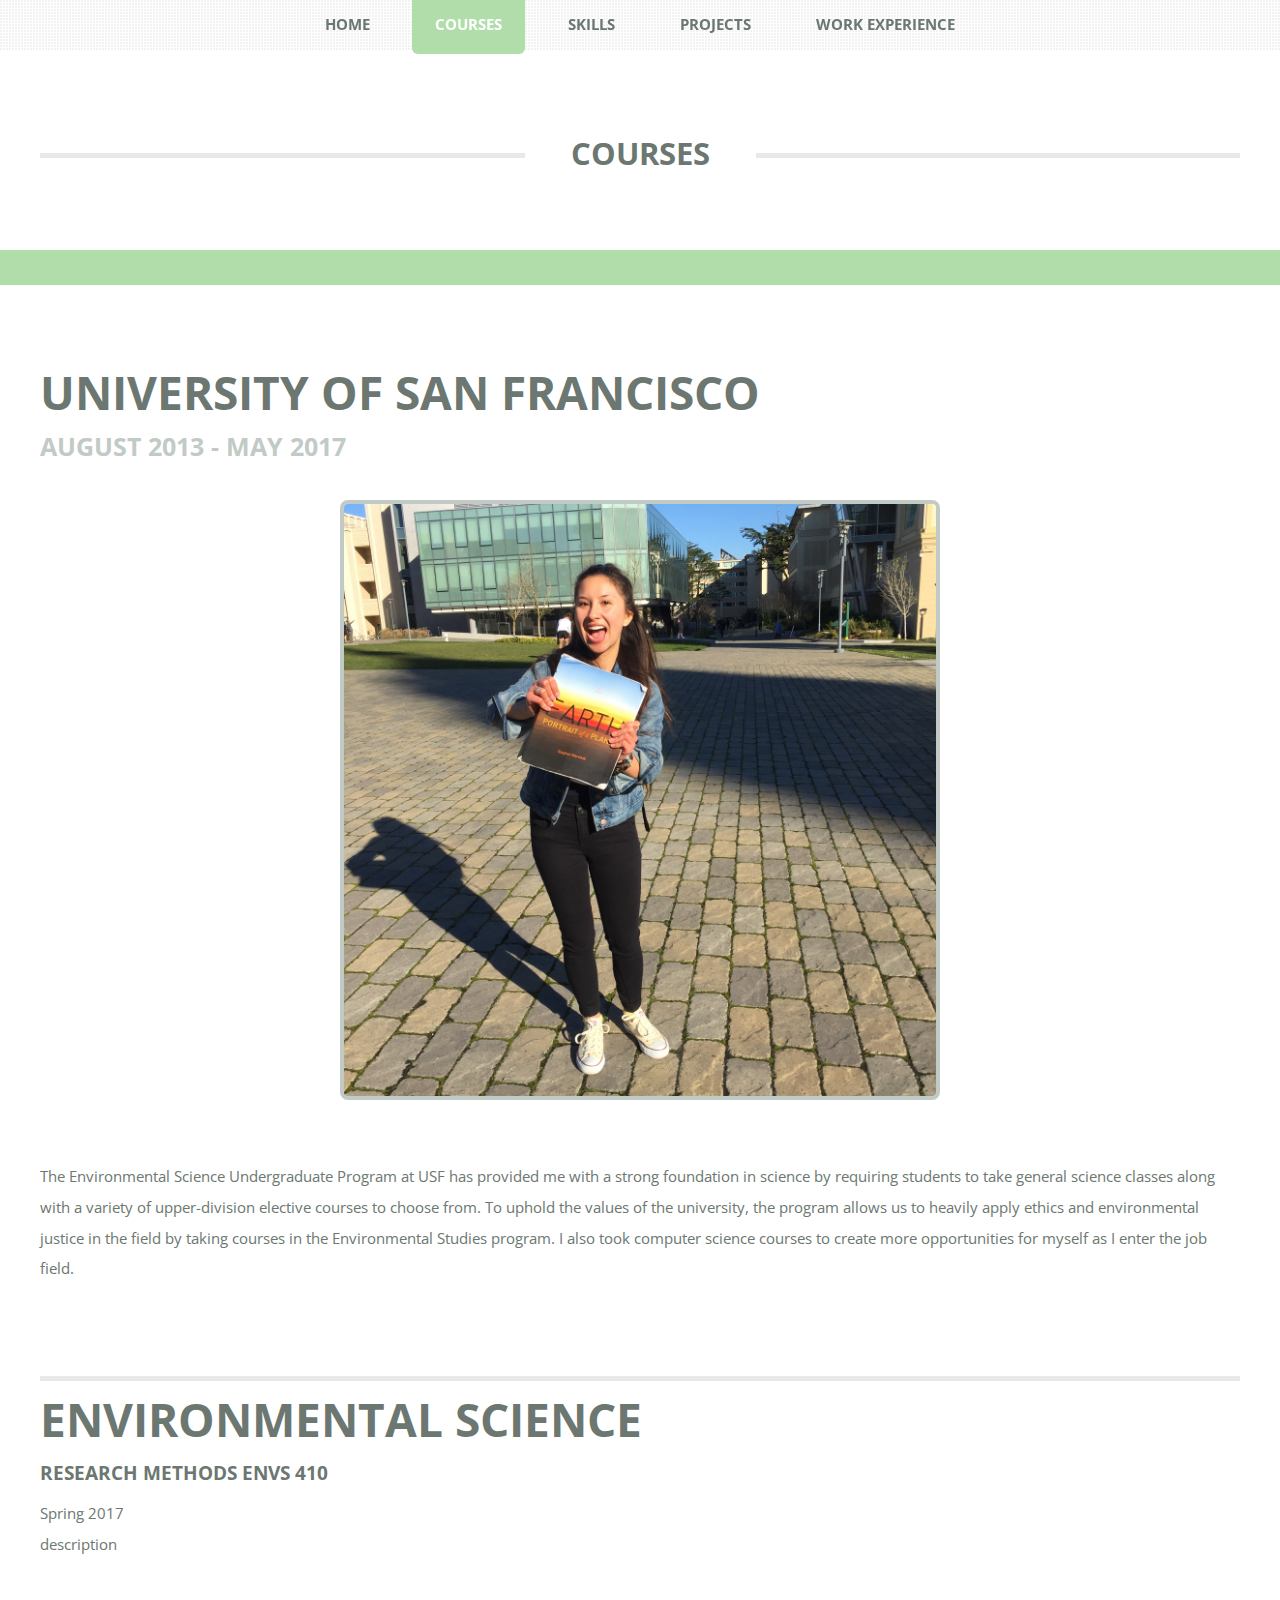
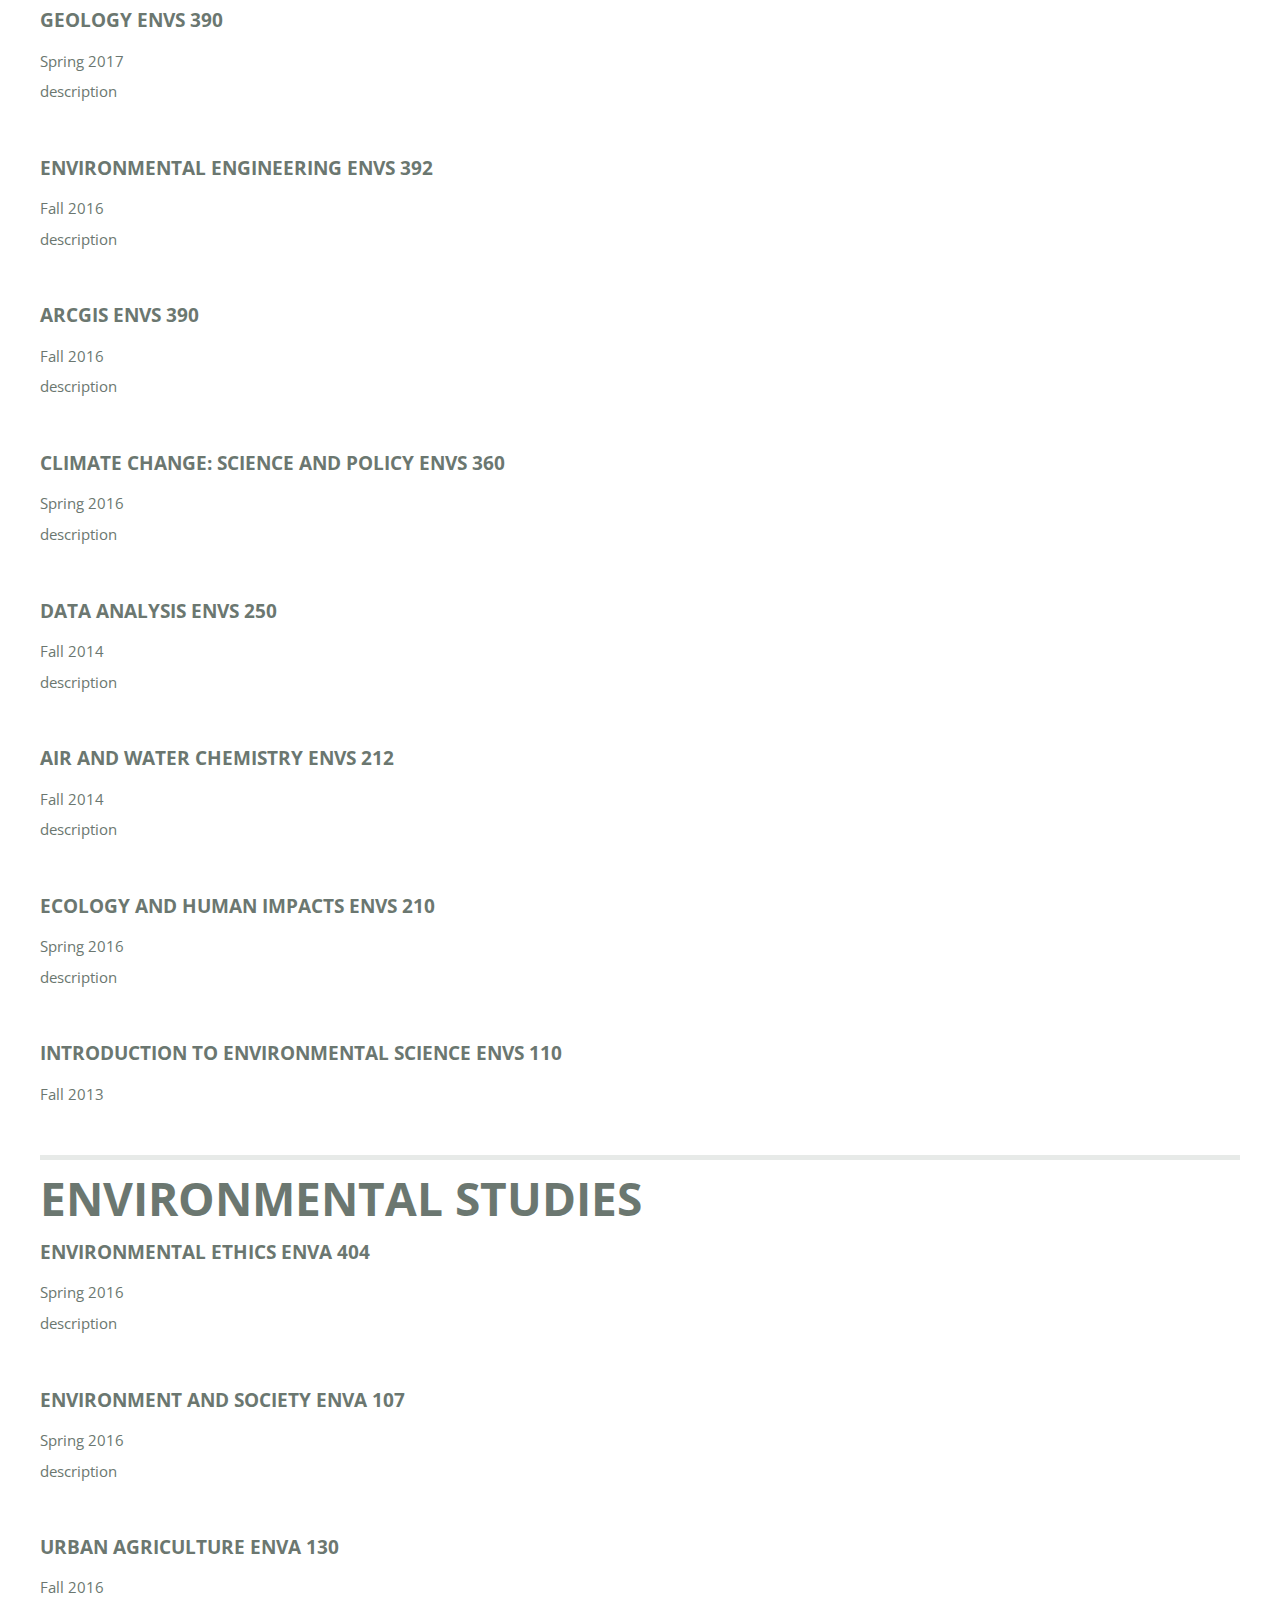
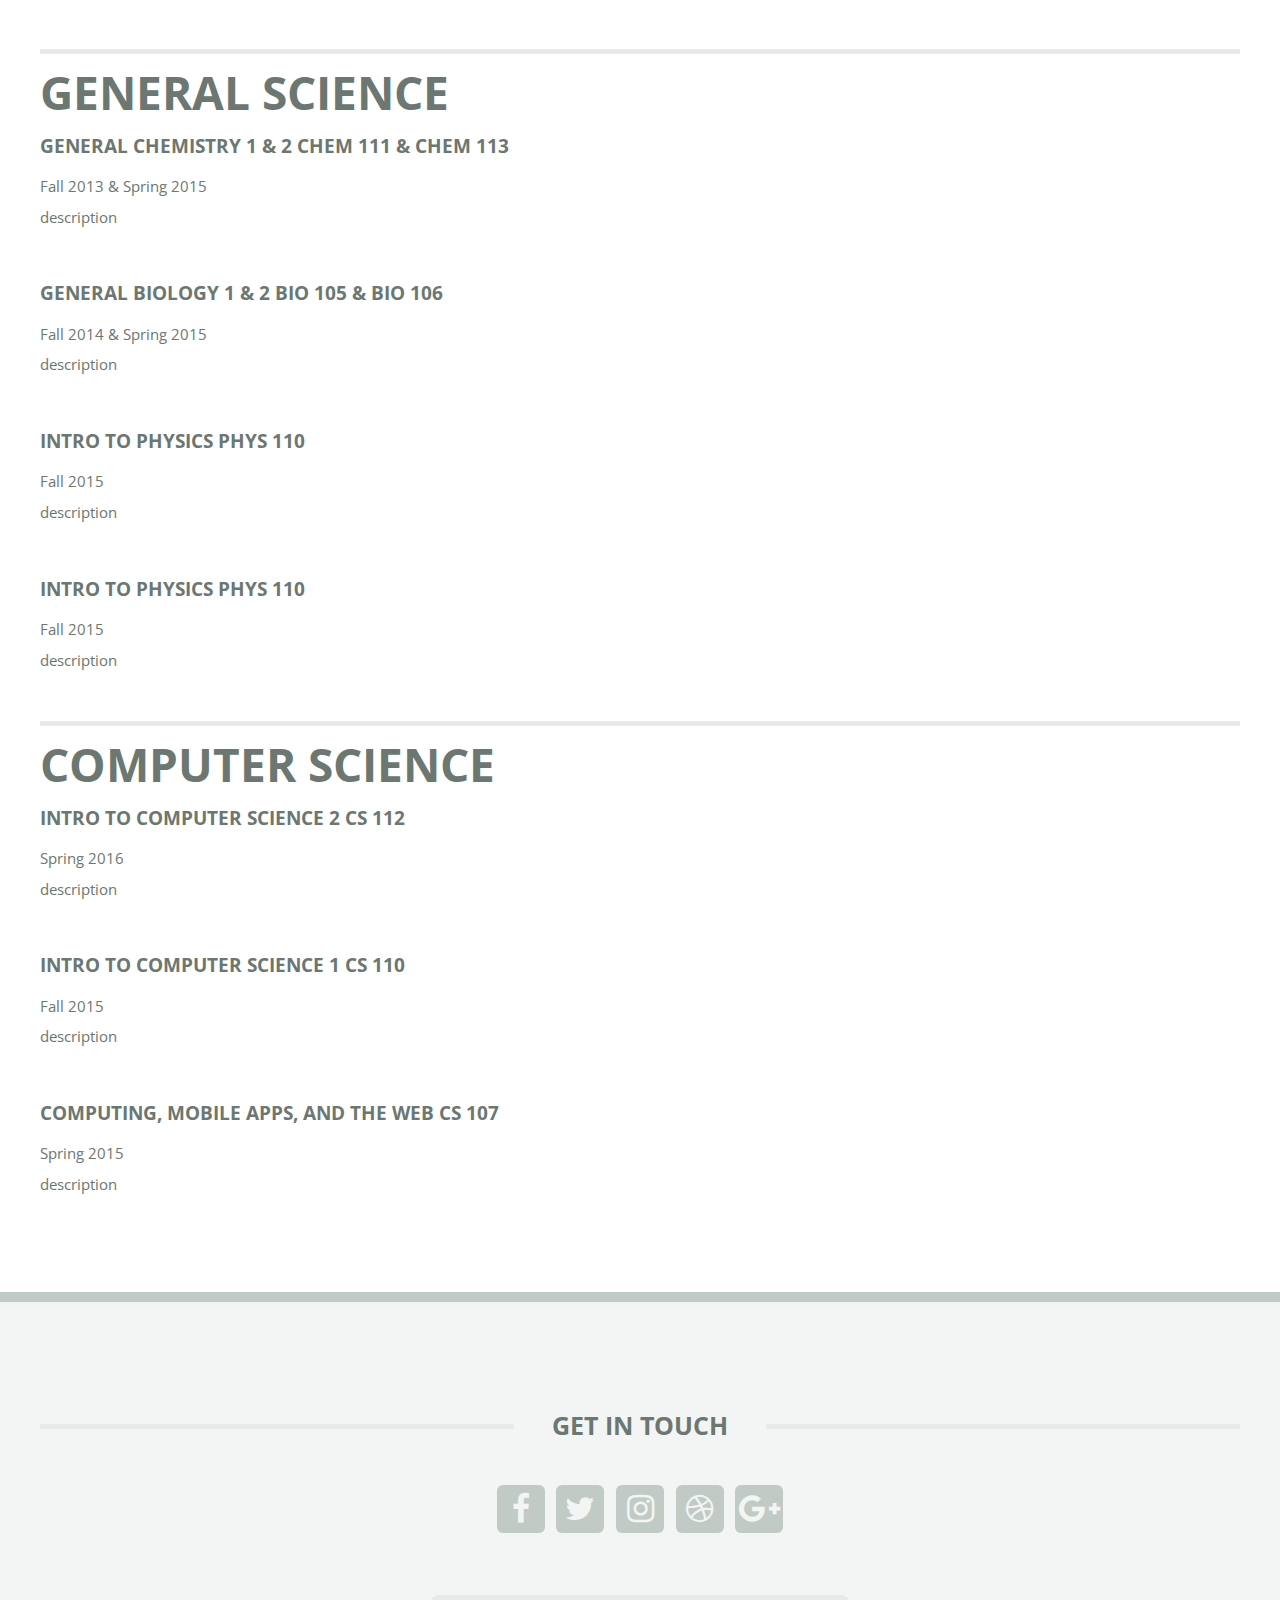
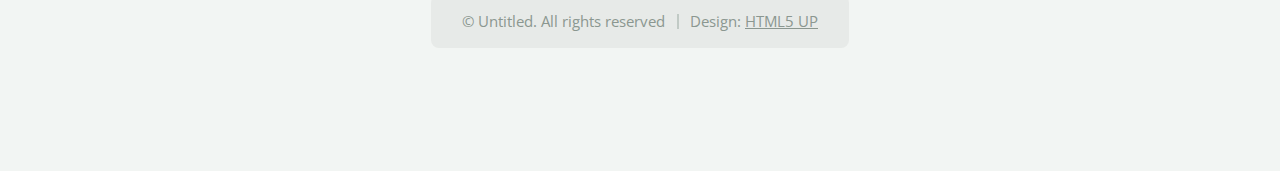
<file: courses.html>
<!DOCTYPE HTML>
<!--
	TXT by HTML5 UP
	html5up.net | @ajlkn
	Free for personal and commercial use under the CCA 3.0 license (html5up.net/license)
-->
<html>
	<head>
		<title>Tessa Grezdo - Courses</title>
		<meta charset="utf-8" />
		<meta name="viewport" content="width=device-width, initial-scale=1" />
		<!--[if lte IE 8]><script src="assets/js/ie/html5shiv.js"></script><![endif]-->
		<link rel="stylesheet" href="assets/css/main.css" />
		<!--[if lte IE 8]><link rel="stylesheet" href="assets/css/ie8.css" /><![endif]-->
	</head>
	<body>
		<div id="page-wrapper">

			<!-- Header -->
				<header id="header">
					<div class="logo container">
						<div>
							<h1>Courses</h1>
						</div>
					</div>
				</header>

			<!-- Nav -->
				<nav id="nav">
					<ul>
						<li ><a href="index.html">Home</a></li>
						<li class = "current"><a href="courses.html">Courses</a></li>
						<li><a href="skills.html">Skills</a></li>
						<li><a href="projects.html">Projects</a></li>
						<li><a href="work.html">Work Experience</a></li>
					</ul>
				</nav>


			<!-- Main -->
				<div id="main-wrapper">
					<div id="main" class="container">
						<div class="row">
							<div class="12u">
								<div class="content">

									<!-- Content -->

										<article class="box page-content">

											<header>
												<h2>University of San Francisco</h2>
												<p>August 2013 - May 2017</p>
											</header>

											<section>
												<span class="image circle"><img src="images/USF.JPG" alt="" /></span>
												<p> <br><br>The Environmental Science Undergraduate Program at USF has provided me with a strong foundation in science by requiring students to take general science classes along with a variety of upper-division elective courses to choose from. To uphold the values of the university, the program allows us to heavily apply ethics and environmental justice in the field by taking courses in the Environmental Studies program. I also took computer science courses to create more opportunities for myself as I enter the job field. 


												</p>
											</section>


											<!--List of Courses-->
											<section>
												<h2 class = "major"></h2>
												<h2>Environmental Science</h2>

												<h3>Research Methods ENVS 410</h3>
												<p>
													Spring 2017 <br>
													description
												</p>
												<h3>Geology ENVS 390</h3>
												<p>
													Spring 2017 <br>
													description
												</p>
												<h3>Environmental Engineering ENVS 392</h3>
												<p>
													Fall 2016 <br>
													description
												</p>

												<h3>arcGIS ENVS 390</h3>
												<p>
													Fall 2016 <br>
													description
												</p>
												<h3>Climate Change: Science and Policy ENVS 360</h3>
												<p>
													Spring 2016 <br>
													description
												</p>
												<h3>Data Analysis ENVS 250</h3>
												<p>
													Fall 2014 <br>
													description
												</p>
												<h3>Air and Water Chemistry ENVS 212</h3>
												<p>
													Fall 2014 <br>
													description
												</p>
												<h3>Ecology and Human Impacts ENVS 210</h3>
												<p>
													Spring 2016 <br>
													description
												</p>
												<h3>Introduction to Environmental Science ENVS 110</h3>
												<p>
													Fall 2013<br>
													
												</p>

												<h2 class = "major"></h2>
												<h2>Environmental Studies</h2>

												<h3>Environmental Ethics ENVA 404</h3>
												<p>
													Spring 2016 <br>
													description
												</p>
												<h3>Environment and Society ENVA 107</h3>
												<p>
													Spring 2016 <br>
													description
												</p>
												<h3>Urban Agriculture ENVA 130</h3>
												<p>
													Fall 2016
												</p>

												<h2 class = "major"></h2>
												<h2>General Science</h2>

												<h3>General Chemistry 1 &#38 2 CHEM 111 &#38 CHEM 113</h3>
												<p>
													Fall 2013 &#38 Spring 2015 <br>
													description
												</p>
												<h3>General Biology 1 &#38 2 BIO 105 &#38 BIO 106</h3>
												<p>
													Fall 2014 &#38 Spring 2015 <br>
													description
												</p>
												<h3>Intro to Physics PHYS 110</h3>
												<p>
													Fall 2015 <br>
													description
												</p>
												<h3>Intro to Physics PHYS 110</h3>
												<p>
													Fall 2015 <br>
													description
												</p>

												<h2 class = "major"></h2>
												<h2>Computer Science</h2>
												<h3>Intro to Computer Science 2 CS 112</h3>
												<p>
													Spring 2016 <br>
													description
												</p>
												<h3>Intro to Computer Science 1 CS 110</h3>
												<p>
													Fall 2015 <br>
													description
												</p>
												<h3>Computing, Mobile Apps, and the Web CS 107</h3>
												<p>
													Spring 2015 <br>
													description
												</p>




											</section>
										</article>

								</div>
							</div>
						</div>
					</div>
				</div>

			<!-- Footer -->
				<footer id="footer" class="container">
					<div class="row 200%">
						<div class="12u">

							<!-- Contact -->
								<section>
									<h2 class="major"><span>Get in touch</span></h2>
									<ul class="contact">
										<li><a class="icon fa-facebook" href="#"><span class="label">Facebook</span></a></li>
										<li><a class="icon fa-twitter" href="#"><span class="label">Twitter</span></a></li>
										<li><a class="icon fa-instagram" href="#"><span class="label">Instagram</span></a></li>
										<li><a class="icon fa-dribbble" href="#"><span class="label">Dribbble</span></a></li>
										<li><a class="icon fa-google-plus" href="#"><span class="label">Google+</span></a></li>
									</ul>
								</section>

						</div>
					</div>

					<!-- Copyright -->
						<div id="copyright">
							<ul class="menu">
								<li>&copy; Untitled. All rights reserved</li><li>Design: <a href="http://html5up.net">HTML5 UP</a></li>
							</ul>
						</div>

				</footer>

		</div>

		<!-- Scripts -->
			<script src="assets/js/jquery.min.js"></script>
			<script src="assets/js/jquery.dropotron.min.js"></script>
			<script src="assets/js/skel.min.js"></script>
			<script src="assets/js/skel-viewport.min.js"></script>
			<script src="assets/js/util.js"></script>
			<!--[if lte IE 8]><script src="assets/js/ie/respond.min.js"></script><![endif]-->
			<script src="assets/js/main.js"></script>

	</body>
</html>
</file>
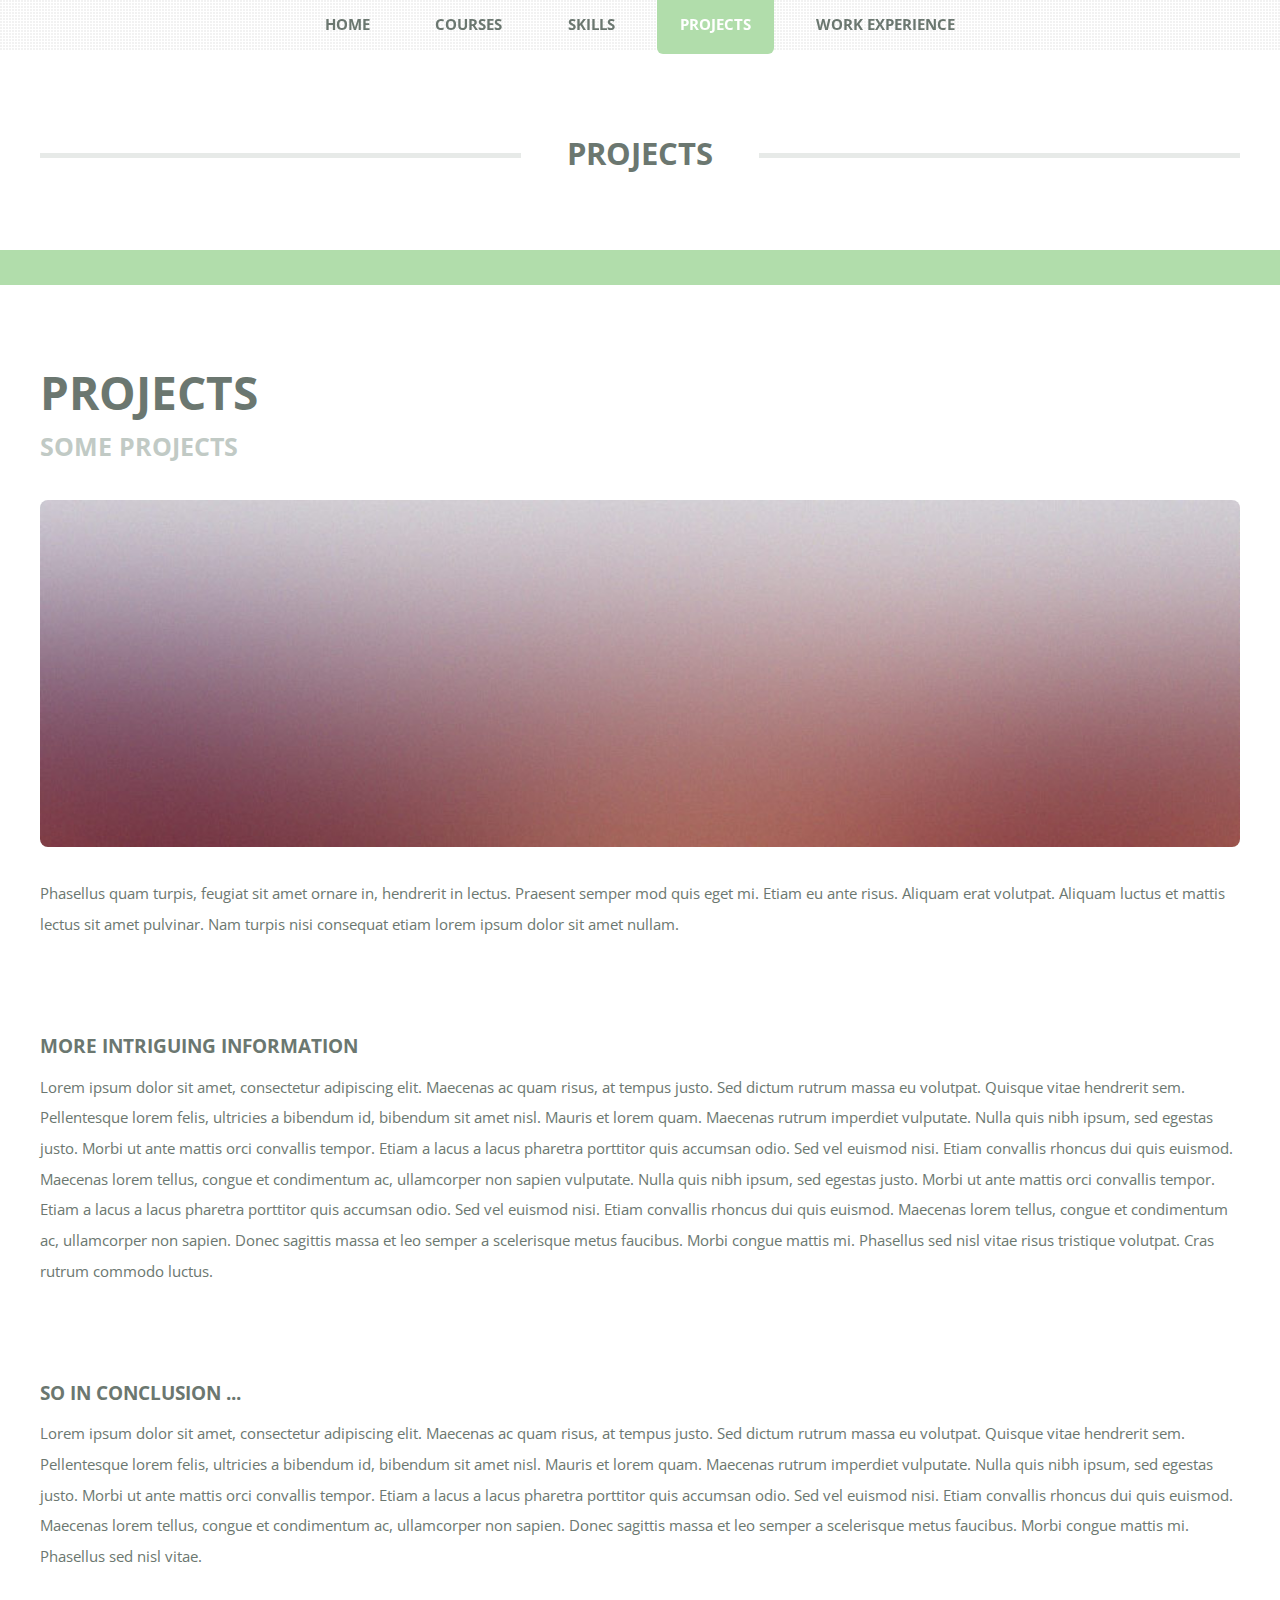
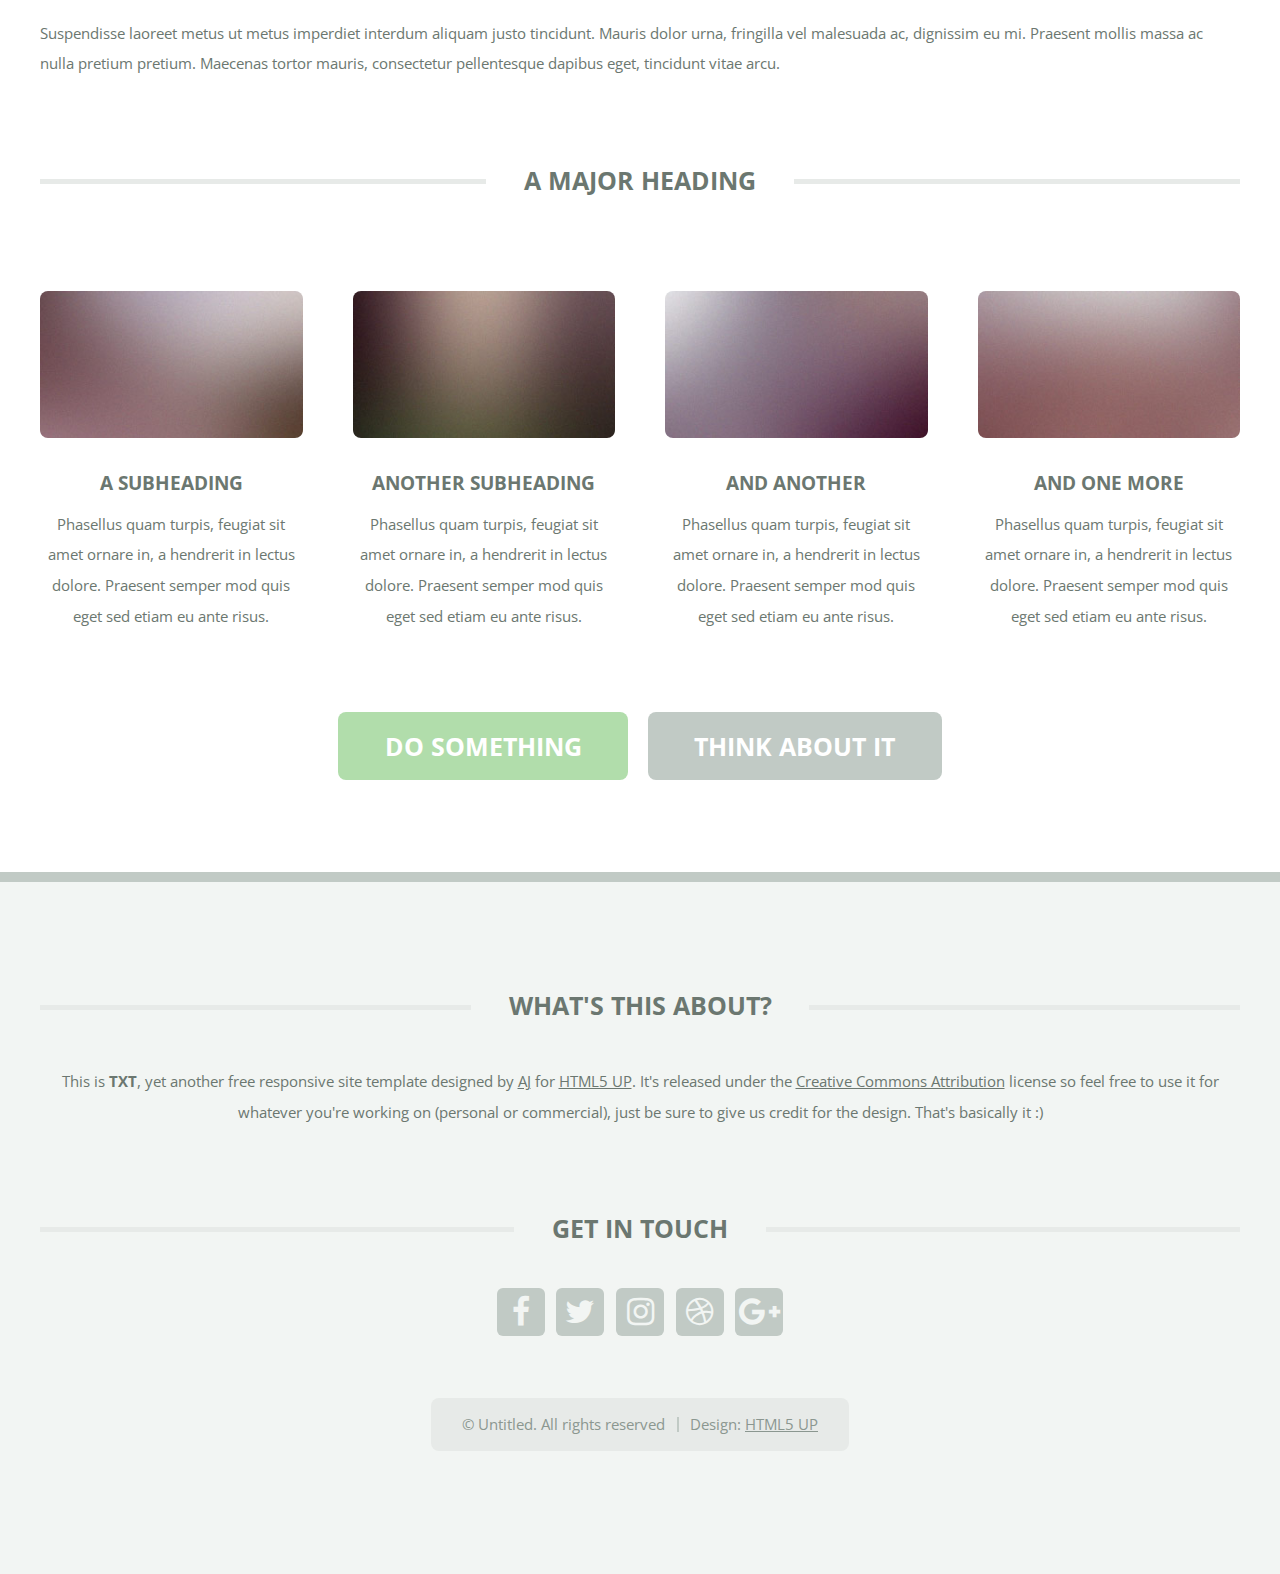
<file: projects.html>
<!DOCTYPE HTML>
<!--
	TXT by HTML5 UP
	html5up.net | @ajlkn
	Free for personal and commercial use under the CCA 3.0 license (html5up.net/license)
-->
<html>
	<head>
		<title>Tessa Grezdo - Courses</title>
		<meta charset="utf-8" />
		<meta name="viewport" content="width=device-width, initial-scale=1" />
		<!--[if lte IE 8]><script src="assets/js/ie/html5shiv.js"></script><![endif]-->
		<link rel="stylesheet" href="assets/css/main.css" />
		<!--[if lte IE 8]><link rel="stylesheet" href="assets/css/ie8.css" /><![endif]-->
	</head>
	<body>
		<div id="page-wrapper">

			<!-- Header -->
				<header id="header">
					<div class="logo container">
						<div>
							<h1>Projects</h1>
						</div>
					</div>
				</header>

			<!-- Nav -->
				<nav id="nav">
					<ul>
						<li ><a href="index.html">Home</a></li>
						<li><a href="courses.html">Courses</a></li>
						<li><a href="skills.html">Skills</a></li>
						<li class = "current"><a href="projects.html">Projects</a></li>
						<li><a href="work.html">Work Experience</a></li>
					</ul>
				</nav>


			<!-- Main -->
				<div id="main-wrapper">
					<div id="main" class="container">
						<div class="row">
							<div class="12u">
								<div class="content">

									<!-- Content -->

										<article class="box page-content">

											<header>
												<h2>Projects</h2>
												<p>Some Projects</p>
											</header>

											<section>
												<span class="image featured"><img src="images/pic05.jpg" alt="" /></span>
												<p>
													Phasellus quam turpis, feugiat sit amet ornare in, hendrerit in lectus.
													Praesent semper mod quis eget mi. Etiam eu ante risus. Aliquam erat volutpat.
													Aliquam luctus et mattis lectus sit amet pulvinar. Nam turpis nisi
													consequat etiam lorem ipsum dolor sit amet nullam.
												</p>
											</section>

											<section>
												<h3>More intriguing information</h3>
												<p>
													Lorem ipsum dolor sit amet, consectetur adipiscing elit. Maecenas ac quam risus, at tempus
													justo. Sed dictum rutrum massa eu volutpat. Quisque vitae hendrerit sem. Pellentesque lorem felis,
													ultricies a bibendum id, bibendum sit amet nisl. Mauris et lorem quam. Maecenas rutrum imperdiet
													vulputate. Nulla quis nibh ipsum, sed egestas justo. Morbi ut ante mattis orci convallis tempor.
													Etiam a lacus a lacus pharetra porttitor quis accumsan odio. Sed vel euismod nisi. Etiam convallis
													rhoncus dui quis euismod. Maecenas lorem tellus, congue et condimentum ac, ullamcorper non sapien
													vulputate. Nulla quis nibh ipsum, sed egestas justo. Morbi ut ante mattis orci convallis tempor.
													Etiam a lacus a lacus pharetra porttitor quis accumsan odio. Sed vel euismod nisi. Etiam convallis
													rhoncus dui quis euismod. Maecenas lorem tellus, congue et condimentum ac, ullamcorper non sapien.
													Donec sagittis massa et leo semper a scelerisque metus faucibus. Morbi congue mattis mi.
													Phasellus sed nisl vitae risus tristique volutpat. Cras rutrum commodo luctus.
												</p>
											</section>

											<section>
												<h3>So in conclusion ...</h3>
												<p>
													Lorem ipsum dolor sit amet, consectetur adipiscing elit. Maecenas ac quam risus, at tempus
													justo. Sed dictum rutrum massa eu volutpat. Quisque vitae hendrerit sem. Pellentesque lorem felis,
													ultricies a bibendum id, bibendum sit amet nisl. Mauris et lorem quam. Maecenas rutrum imperdiet
													vulputate. Nulla quis nibh ipsum, sed egestas justo. Morbi ut ante mattis orci convallis tempor.
													Etiam a lacus a lacus pharetra porttitor quis accumsan odio. Sed vel euismod nisi. Etiam convallis
													rhoncus dui quis euismod. Maecenas lorem tellus, congue et condimentum ac, ullamcorper non sapien.
													Donec sagittis massa et leo semper a scelerisque metus faucibus. Morbi congue mattis mi.
													Phasellus sed nisl vitae.
												</p>
												<p>
													Suspendisse laoreet metus ut metus imperdiet interdum aliquam justo tincidunt. Mauris dolor urna,
													fringilla vel malesuada ac, dignissim eu mi. Praesent mollis massa ac nulla pretium pretium.
													Maecenas tortor mauris, consectetur pellentesque dapibus eget, tincidunt vitae arcu.
												</p>
											</section>

										</article>

								</div>
							</div>
						</div>
						<div class="row 200%">
							<div class="12u">

								<!-- Features -->
									<section class="box features">
										<h2 class="major"><span>A Major Heading</span></h2>
										<div>
											<div class="row">
												<div class="3u 12u(mobile)">

													<!-- Feature -->
														<section class="box feature">
															<a href="#" class="image featured"><img src="images/pic01.jpg" alt="" /></a>
															<h3><a href="#">A Subheading</a></h3>
															<p>
																Phasellus quam turpis, feugiat sit amet ornare in, a hendrerit in
																lectus dolore. Praesent semper mod quis eget sed etiam eu ante risus.
															</p>
														</section>

												</div>
												<div class="3u 12u(mobile)">

													<!-- Feature -->
														<section class="box feature">
															<a href="#" class="image featured"><img src="images/pic02.jpg" alt="" /></a>
															<h3><a href="#">Another Subheading</a></h3>
															<p>
																Phasellus quam turpis, feugiat sit amet ornare in, a hendrerit in
																lectus dolore. Praesent semper mod quis eget sed etiam eu ante risus.
															</p>
														</section>

												</div>
												<div class="3u 12u(mobile)">

													<!-- Feature -->
														<section class="box feature">
															<a href="#" class="image featured"><img src="images/pic03.jpg" alt="" /></a>
															<h3><a href="#">And Another</a></h3>
															<p>
																Phasellus quam turpis, feugiat sit amet ornare in, a hendrerit in
																lectus dolore. Praesent semper mod quis eget sed etiam eu ante risus.
															</p>
														</section>

												</div>
												<div class="3u 12u(mobile)">

													<!-- Feature -->
														<section class="box feature">
															<a href="#" class="image featured"><img src="images/pic04.jpg" alt="" /></a>
															<h3><a href="#">And One More</a></h3>
															<p>
																Phasellus quam turpis, feugiat sit amet ornare in, a hendrerit in
																lectus dolore. Praesent semper mod quis eget sed etiam eu ante risus.
															</p>
														</section>

												</div>
											</div>



											<div class="row">
												<div class="12u">
													<ul class="actions">
														<li><a href="#" class="button big">Do Something</a></li>
														<li><a href="#" class="button alt big">Think About It</a></li>
													</ul>
												</div>
											</div>
										</div>

									</section>

							</div>
						</div>
					</div>
				</div>

			<!-- Footer -->
				<footer id="footer" class="container">
					<div class="row 200%">
						<div class="12u">

							<!-- About -->
								<section>
									<h2 class="major"><span>What's this about?</span></h2>
									<p>
										This is <strong>TXT</strong>, yet another free responsive site template designed by
										<a href="http://twitter.com/ajlkn">AJ</a> for <a href="http://html5up.net">HTML5 UP</a>. It's released under the
										<a href="http://html5up.net/license/">Creative Commons Attribution</a> license so feel free to use it for
										whatever you're working on (personal or commercial), just be sure to give us credit for the design.
										That's basically it :)
									</p>
								</section>

						</div>
					</div>
					<div class="row 200%">
						<div class="12u">

							<!-- Contact -->
								<section>
									<h2 class="major"><span>Get in touch</span></h2>
									<ul class="contact">
										<li><a class="icon fa-facebook" href="#"><span class="label">Facebook</span></a></li>
										<li><a class="icon fa-twitter" href="#"><span class="label">Twitter</span></a></li>
										<li><a class="icon fa-instagram" href="#"><span class="label">Instagram</span></a></li>
										<li><a class="icon fa-dribbble" href="#"><span class="label">Dribbble</span></a></li>
										<li><a class="icon fa-google-plus" href="#"><span class="label">Google+</span></a></li>
									</ul>
								</section>

						</div>
					</div>

					<!-- Copyright -->
						<div id="copyright">
							<ul class="menu">
								<li>&copy; Untitled. All rights reserved</li><li>Design: <a href="http://html5up.net">HTML5 UP</a></li>
							</ul>
						</div>

				</footer>

		</div>

		<!-- Scripts -->
			<script src="assets/js/jquery.min.js"></script>
			<script src="assets/js/jquery.dropotron.min.js"></script>
			<script src="assets/js/skel.min.js"></script>
			<script src="assets/js/skel-viewport.min.js"></script>
			<script src="assets/js/util.js"></script>
			<!--[if lte IE 8]><script src="assets/js/ie/respond.min.js"></script><![endif]-->
			<script src="assets/js/main.js"></script>

	</body>
</html>
</file>
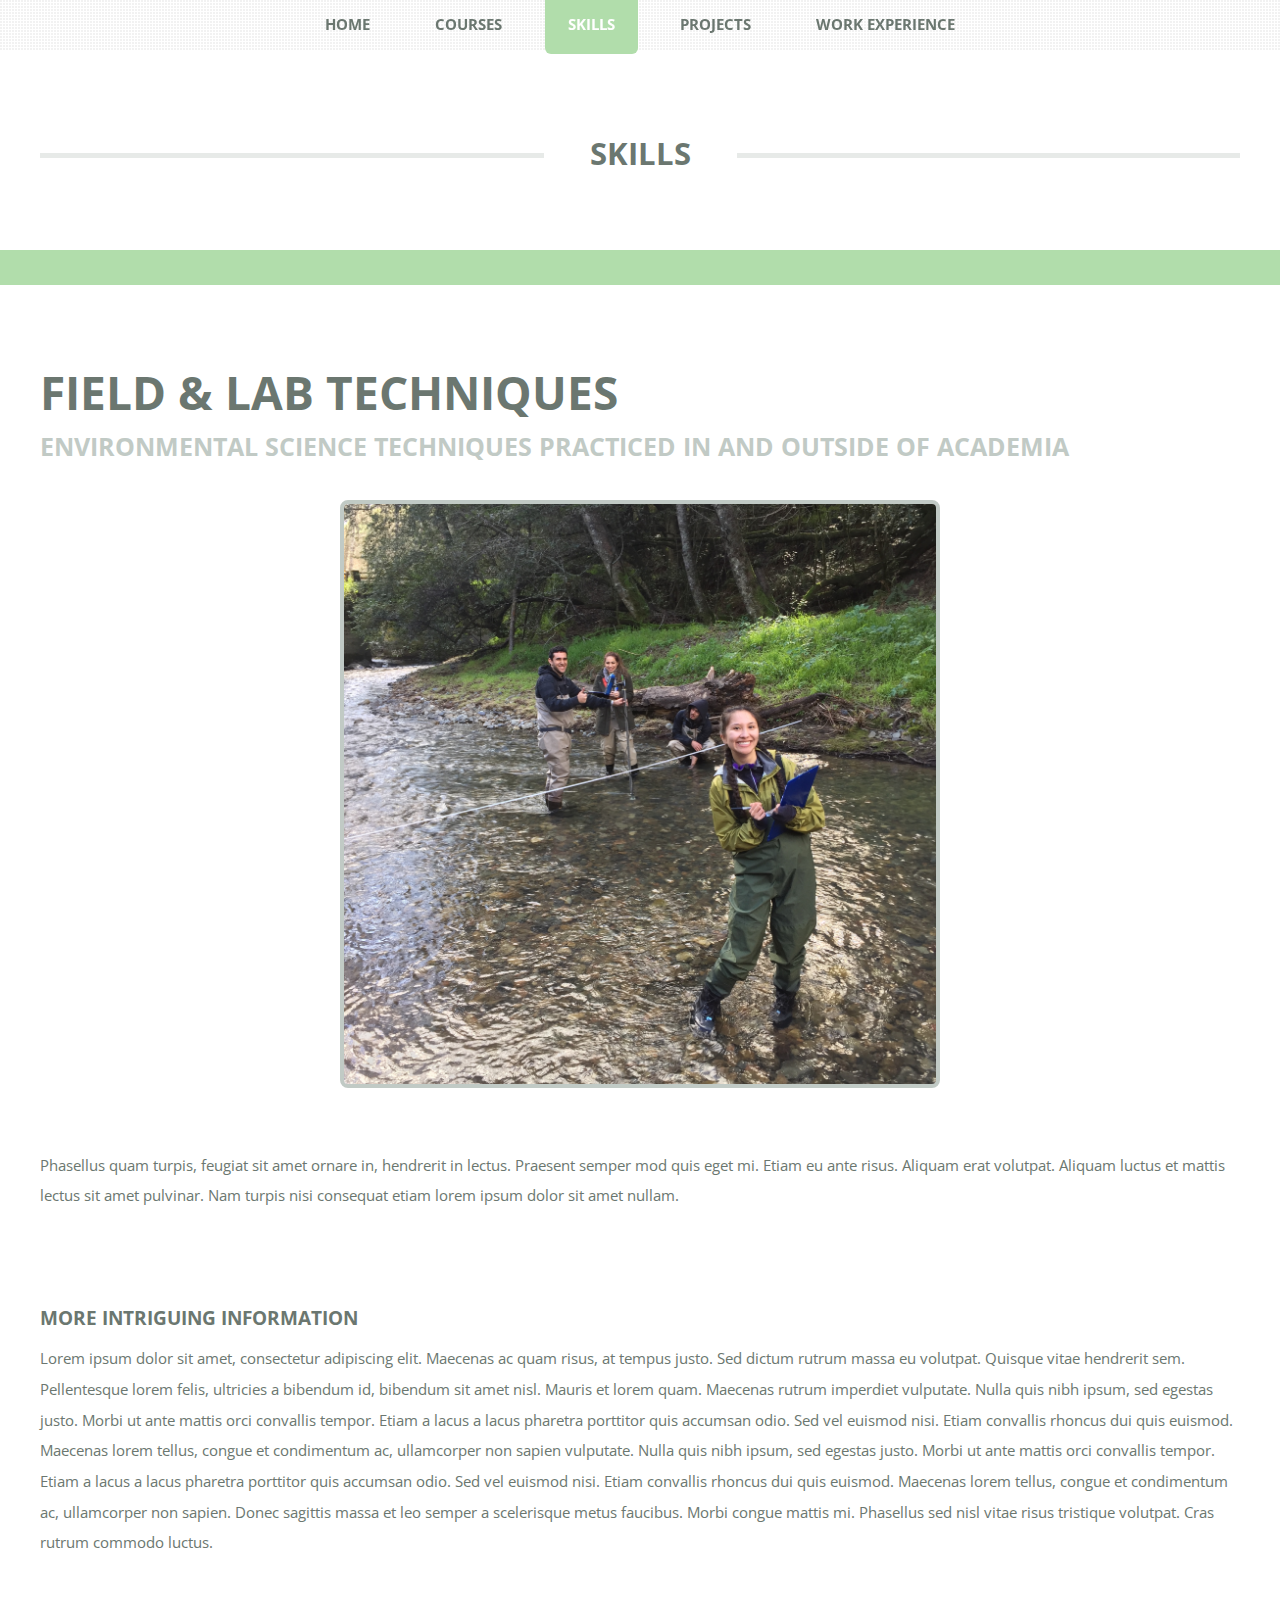
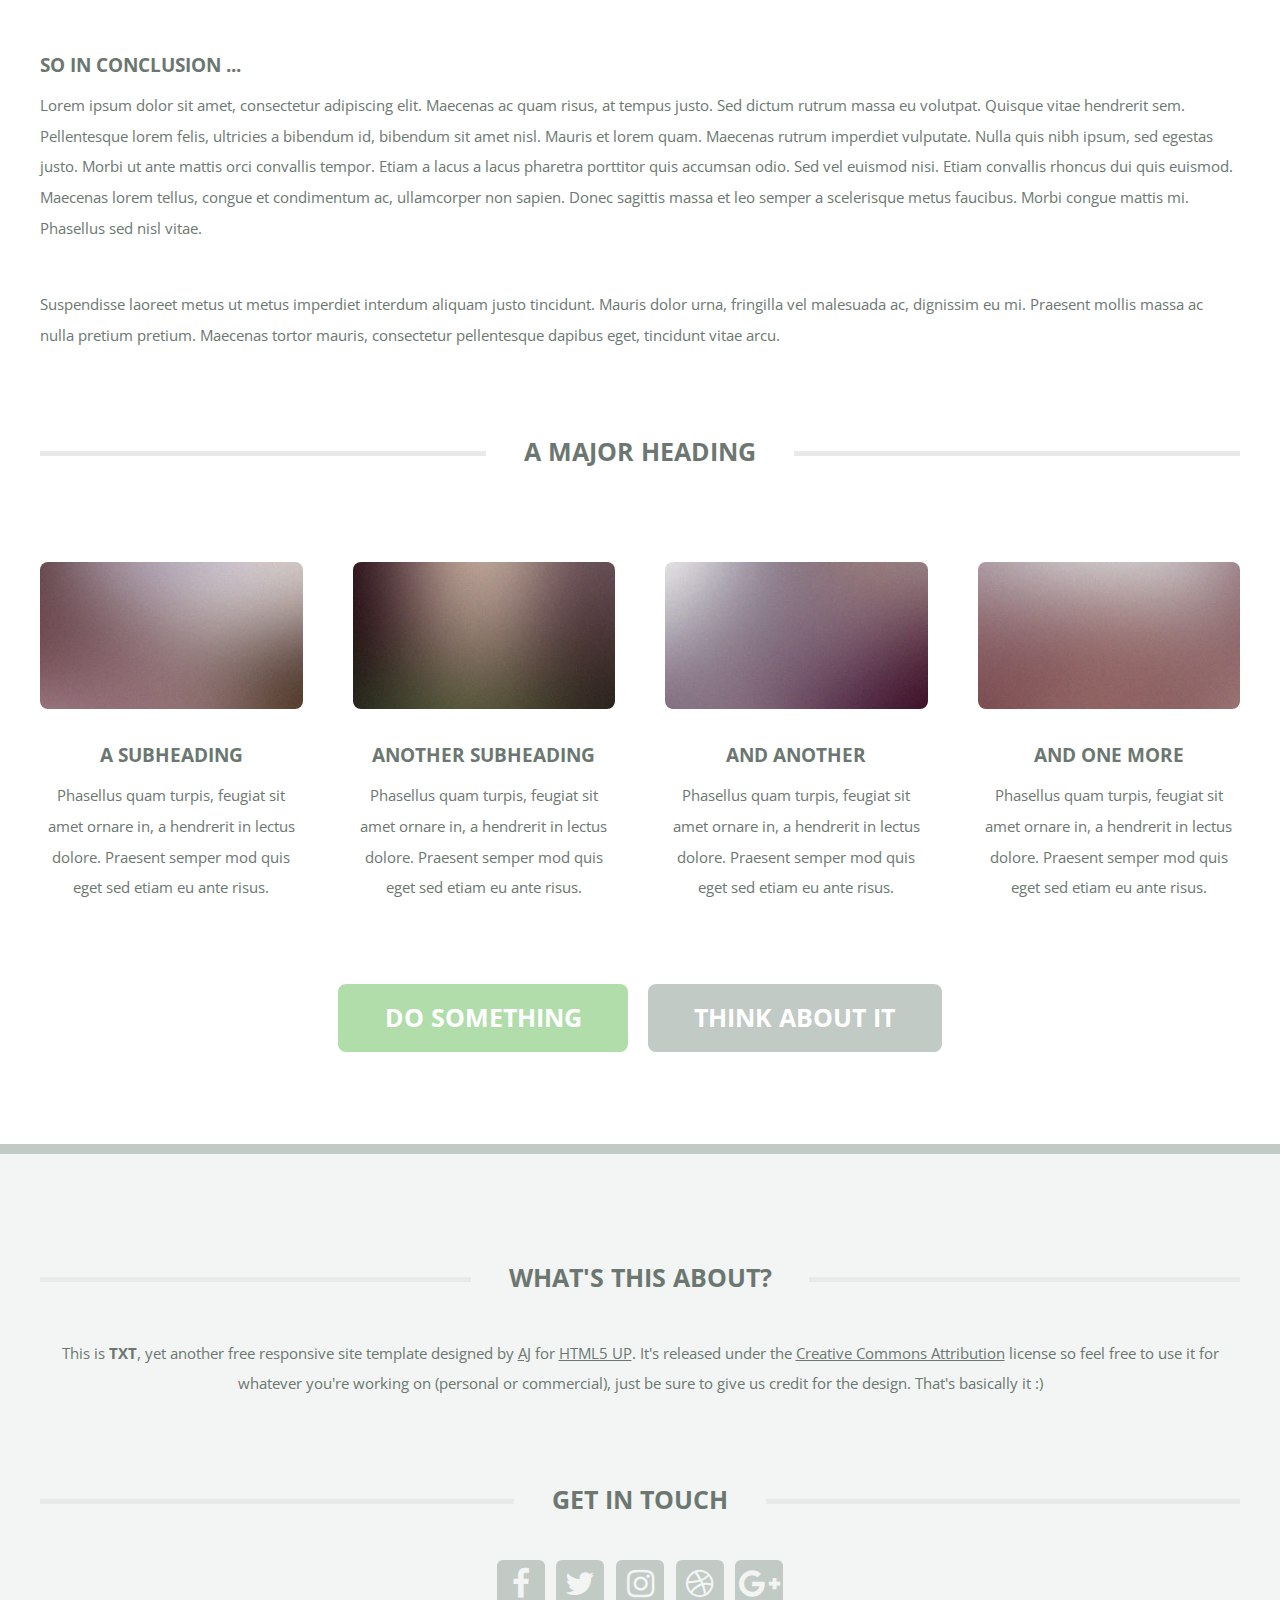
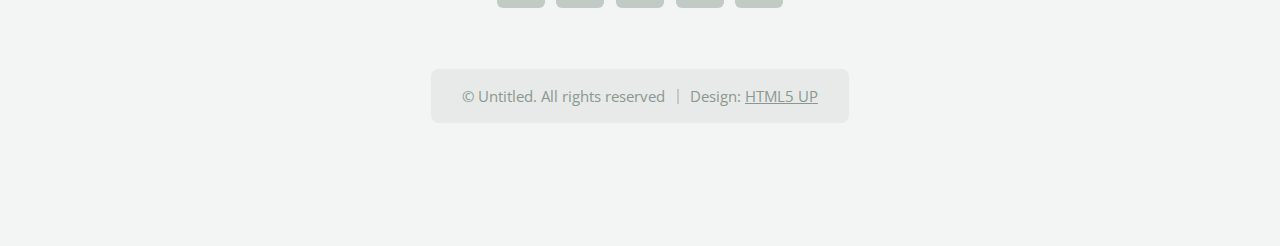
<file: skills.html>
<!DOCTYPE HTML>
<!--
	TXT by HTML5 UP
	html5up.net | @ajlkn
	Free for personal and commercial use under the CCA 3.0 license (html5up.net/license)
-->
<html>
	<head>
		<title>Tessa Grezdo - Courses</title>
		<meta charset="utf-8" />
		<meta name="viewport" content="width=device-width, initial-scale=1" />
		<!--[if lte IE 8]><script src="assets/js/ie/html5shiv.js"></script><![endif]-->
		<link rel="stylesheet" href="assets/css/main.css" />
		<!--[if lte IE 8]><link rel="stylesheet" href="assets/css/ie8.css" /><![endif]-->
	</head>
	<body>
		<div id="page-wrapper">

			<!-- Header -->
				<header id="header">
					<div class="logo container">
						<div>
							<h1>Skills</h1>
						</div>
					</div>
				</header>

			<!-- Nav -->
				<nav id="nav">
					<ul>
						<li ><a href="index.html">Home</a></li>
						<li><a href="courses.html">Courses</a></li>
						<li class = "current"><a href="skills.html">Skills</a></li>
						<li><a href="projects.html">Projects</a></li>
						<li><a href="work.html">Work Experience</a></li>
					</ul>
				</nav>


			<!-- Main -->
				<div id="main-wrapper">
					<div id="main" class="container">
						<div class="row">
							<div class="12u">
								<div class="content">

									<!-- Content -->

										<article class="box page-content">

											<header>
												<h2>field &#38 lab techniques</h2>
												<p>Environmental Science Techniques practiced in and outside of academia</p>
											</header>

											<section>
												<span class="image circle"><img src="images/skills.JPG" alt="" /></span>
												<p> <br><br>
													Phasellus quam turpis, feugiat sit amet ornare in, hendrerit in lectus.
													Praesent semper mod quis eget mi. Etiam eu ante risus. Aliquam erat volutpat.
													Aliquam luctus et mattis lectus sit amet pulvinar. Nam turpis nisi
													consequat etiam lorem ipsum dolor sit amet nullam.
												</p>
											</section>

											<section>
												<h3>More intriguing information</h3>
												<p>
													Lorem ipsum dolor sit amet, consectetur adipiscing elit. Maecenas ac quam risus, at tempus
													justo. Sed dictum rutrum massa eu volutpat. Quisque vitae hendrerit sem. Pellentesque lorem felis,
													ultricies a bibendum id, bibendum sit amet nisl. Mauris et lorem quam. Maecenas rutrum imperdiet
													vulputate. Nulla quis nibh ipsum, sed egestas justo. Morbi ut ante mattis orci convallis tempor.
													Etiam a lacus a lacus pharetra porttitor quis accumsan odio. Sed vel euismod nisi. Etiam convallis
													rhoncus dui quis euismod. Maecenas lorem tellus, congue et condimentum ac, ullamcorper non sapien
													vulputate. Nulla quis nibh ipsum, sed egestas justo. Morbi ut ante mattis orci convallis tempor.
													Etiam a lacus a lacus pharetra porttitor quis accumsan odio. Sed vel euismod nisi. Etiam convallis
													rhoncus dui quis euismod. Maecenas lorem tellus, congue et condimentum ac, ullamcorper non sapien.
													Donec sagittis massa et leo semper a scelerisque metus faucibus. Morbi congue mattis mi.
													Phasellus sed nisl vitae risus tristique volutpat. Cras rutrum commodo luctus.
												</p>
											</section>

											<section>
												<h3>So in conclusion ...</h3>
												<p>
													Lorem ipsum dolor sit amet, consectetur adipiscing elit. Maecenas ac quam risus, at tempus
													justo. Sed dictum rutrum massa eu volutpat. Quisque vitae hendrerit sem. Pellentesque lorem felis,
													ultricies a bibendum id, bibendum sit amet nisl. Mauris et lorem quam. Maecenas rutrum imperdiet
													vulputate. Nulla quis nibh ipsum, sed egestas justo. Morbi ut ante mattis orci convallis tempor.
													Etiam a lacus a lacus pharetra porttitor quis accumsan odio. Sed vel euismod nisi. Etiam convallis
													rhoncus dui quis euismod. Maecenas lorem tellus, congue et condimentum ac, ullamcorper non sapien.
													Donec sagittis massa et leo semper a scelerisque metus faucibus. Morbi congue mattis mi.
													Phasellus sed nisl vitae.
												</p>
												<p>
													Suspendisse laoreet metus ut metus imperdiet interdum aliquam justo tincidunt. Mauris dolor urna,
													fringilla vel malesuada ac, dignissim eu mi. Praesent mollis massa ac nulla pretium pretium.
													Maecenas tortor mauris, consectetur pellentesque dapibus eget, tincidunt vitae arcu.
												</p>
											</section>

										</article>

								</div>
							</div>
						</div>
						<div class="row 200%">
							<div class="12u">

								<!-- Features -->
									<section class="box features">
										<h2 class="major"><span>A Major Heading</span></h2>
										<div>
											<div class="row">
												<div class="3u 12u(mobile)">

													<!-- Feature -->
														<section class="box feature">
															<a href="#" class="image featured"><img src="images/pic01.jpg" alt="" /></a>
															<h3><a href="#">A Subheading</a></h3>
															<p>
																Phasellus quam turpis, feugiat sit amet ornare in, a hendrerit in
																lectus dolore. Praesent semper mod quis eget sed etiam eu ante risus.
															</p>
														</section>

												</div>
												<div class="3u 12u(mobile)">

													<!-- Feature -->
														<section class="box feature">
															<a href="#" class="image featured"><img src="images/pic02.jpg" alt="" /></a>
															<h3><a href="#">Another Subheading</a></h3>
															<p>
																Phasellus quam turpis, feugiat sit amet ornare in, a hendrerit in
																lectus dolore. Praesent semper mod quis eget sed etiam eu ante risus.
															</p>
														</section>

												</div>
												<div class="3u 12u(mobile)">

													<!-- Feature -->
														<section class="box feature">
															<a href="#" class="image featured"><img src="images/pic03.jpg" alt="" /></a>
															<h3><a href="#">And Another</a></h3>
															<p>
																Phasellus quam turpis, feugiat sit amet ornare in, a hendrerit in
																lectus dolore. Praesent semper mod quis eget sed etiam eu ante risus.
															</p>
														</section>

												</div>
												<div class="3u 12u(mobile)">

													<!-- Feature -->
														<section class="box feature">
															<a href="#" class="image featured"><img src="images/pic04.jpg" alt="" /></a>
															<h3><a href="#">And One More</a></h3>
															<p>
																Phasellus quam turpis, feugiat sit amet ornare in, a hendrerit in
																lectus dolore. Praesent semper mod quis eget sed etiam eu ante risus.
															</p>
														</section>

												</div>
											</div>



											<div class="row">
												<div class="12u">
													<ul class="actions">
														<li><a href="#" class="button big">Do Something</a></li>
														<li><a href="#" class="button alt big">Think About It</a></li>
													</ul>
												</div>
											</div>
										</div>

									</section>

							</div>
						</div>
					</div>
				</div>

			<!-- Footer -->
				<footer id="footer" class="container">
					<div class="row 200%">
						<div class="12u">

							<!-- About -->
								<section>
									<h2 class="major"><span>What's this about?</span></h2>
									<p>
										This is <strong>TXT</strong>, yet another free responsive site template designed by
										<a href="http://twitter.com/ajlkn">AJ</a> for <a href="http://html5up.net">HTML5 UP</a>. It's released under the
										<a href="http://html5up.net/license/">Creative Commons Attribution</a> license so feel free to use it for
										whatever you're working on (personal or commercial), just be sure to give us credit for the design.
										That's basically it :)
									</p>
								</section>

						</div>
					</div>
					<div class="row 200%">
						<div class="12u">

							<!-- Contact -->
								<section>
									<h2 class="major"><span>Get in touch</span></h2>
									<ul class="contact">
										<li><a class="icon fa-facebook" href="#"><span class="label">Facebook</span></a></li>
										<li><a class="icon fa-twitter" href="#"><span class="label">Twitter</span></a></li>
										<li><a class="icon fa-instagram" href="#"><span class="label">Instagram</span></a></li>
										<li><a class="icon fa-dribbble" href="#"><span class="label">Dribbble</span></a></li>
										<li><a class="icon fa-google-plus" href="#"><span class="label">Google+</span></a></li>
									</ul>
								</section>

						</div>
					</div>

					<!-- Copyright -->
						<div id="copyright">
							<ul class="menu">
								<li>&copy; Untitled. All rights reserved</li><li>Design: <a href="http://html5up.net">HTML5 UP</a></li>
							</ul>
						</div>

				</footer>

		</div>

		<!-- Scripts -->
			<script src="assets/js/jquery.min.js"></script>
			<script src="assets/js/jquery.dropotron.min.js"></script>
			<script src="assets/js/skel.min.js"></script>
			<script src="assets/js/skel-viewport.min.js"></script>
			<script src="assets/js/util.js"></script>
			<!--[if lte IE 8]><script src="assets/js/ie/respond.min.js"></script><![endif]-->
			<script src="assets/js/main.js"></script>

	</body>
</html>
</file>
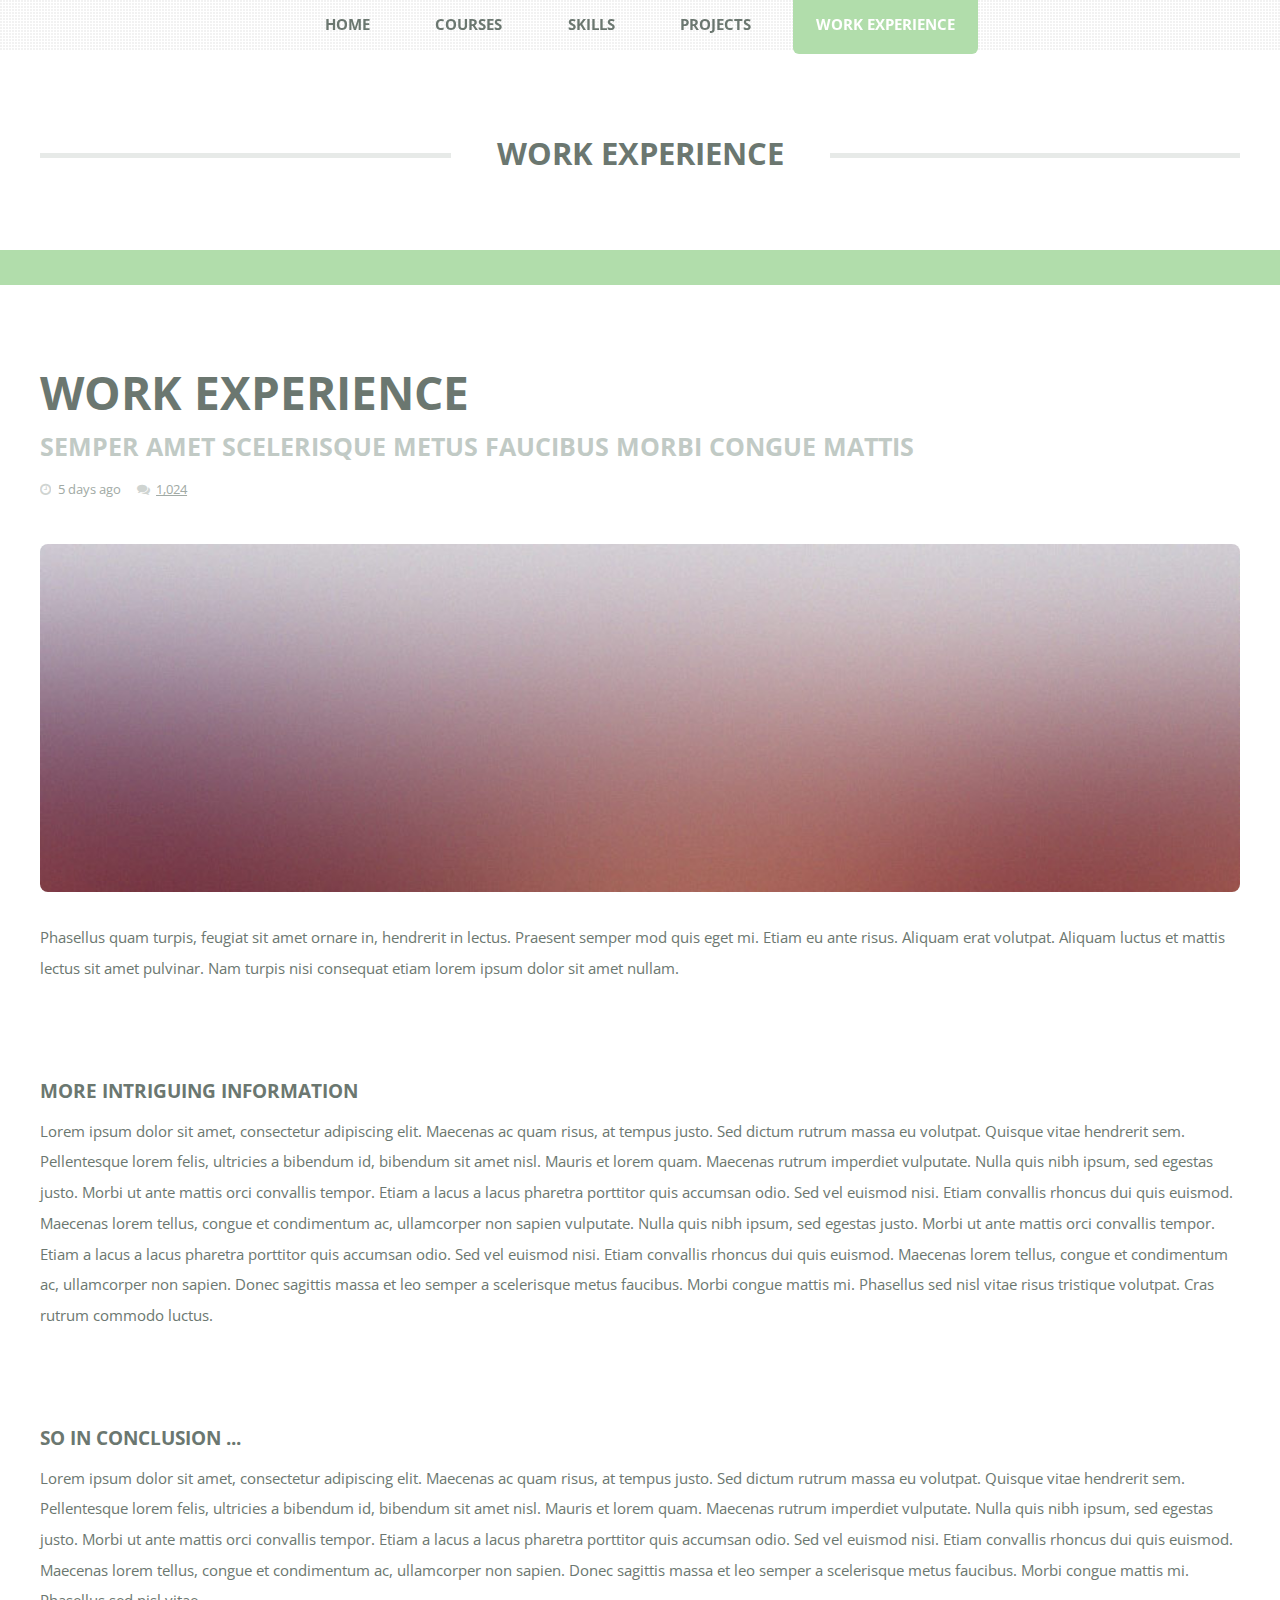
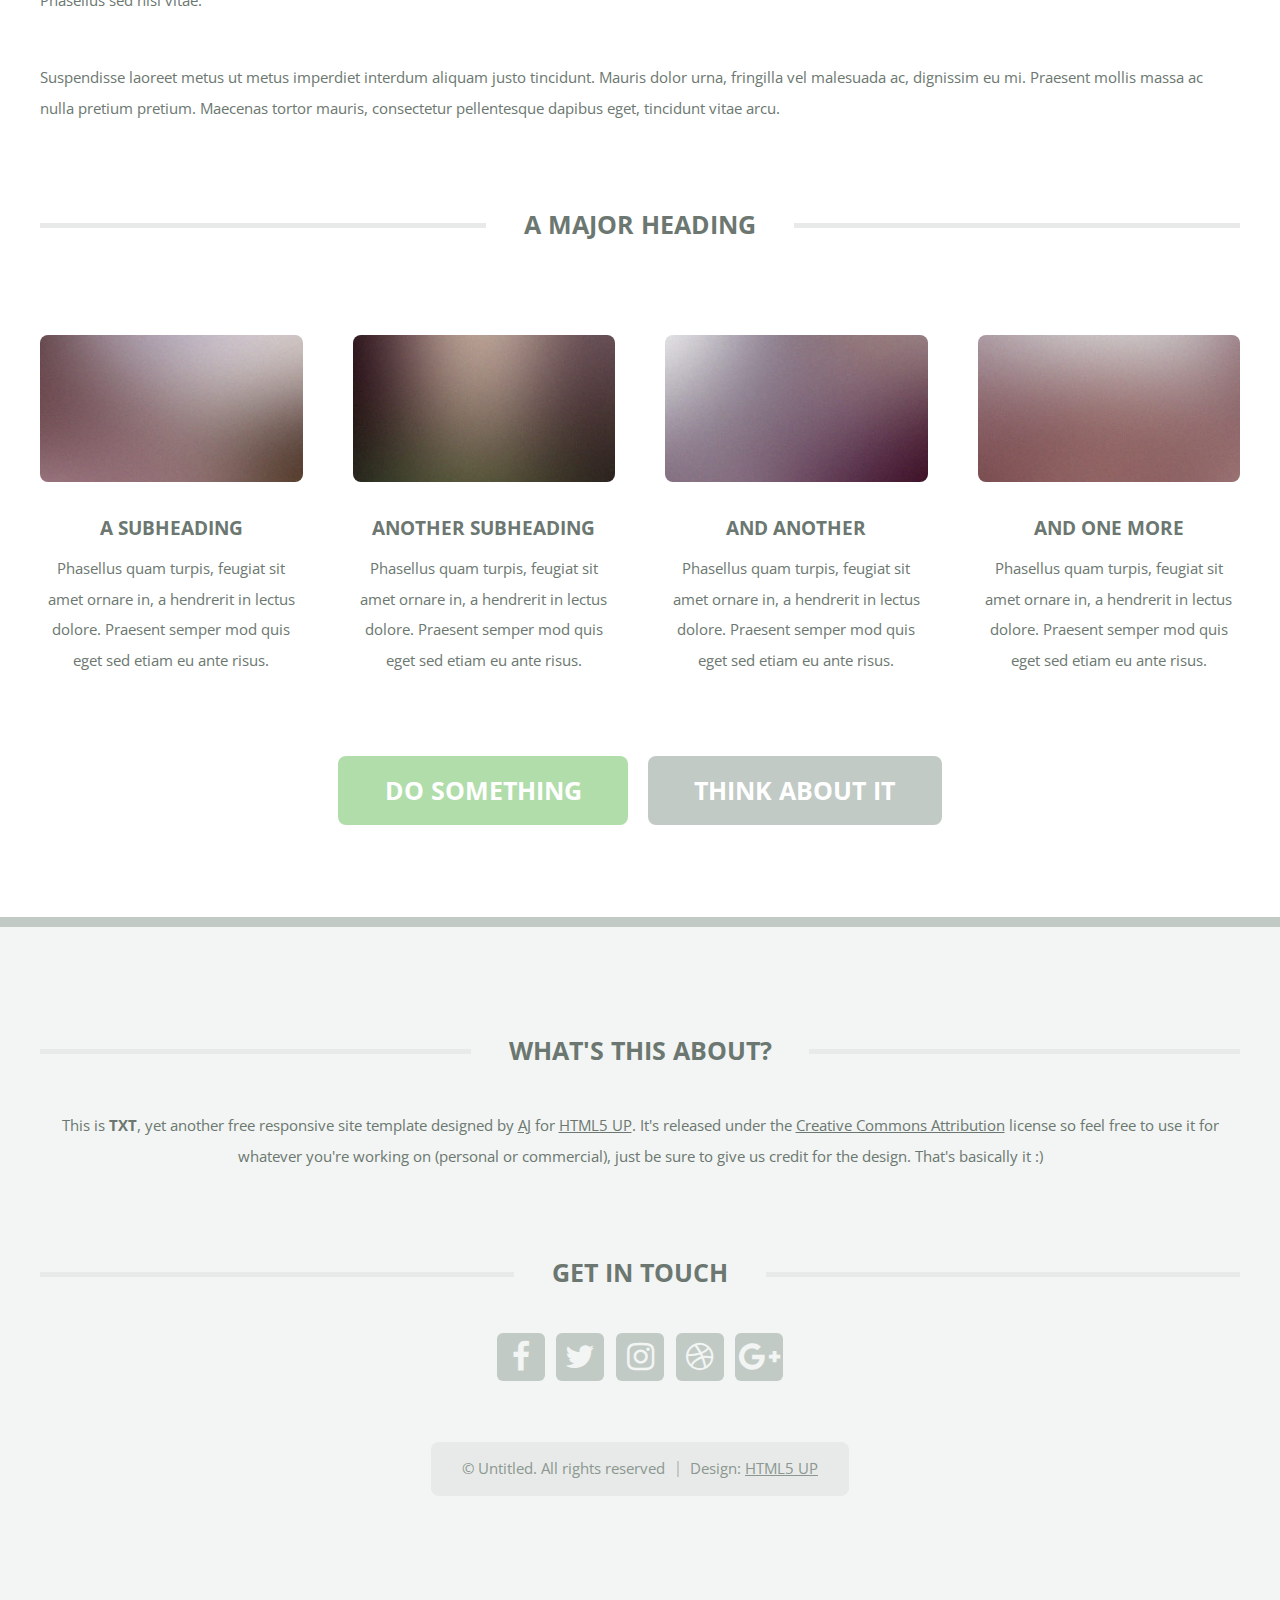
<file: work.html>
<!DOCTYPE HTML>
<!--
	TXT by HTML5 UP
	html5up.net | @ajlkn
	Free for personal and commercial use under the CCA 3.0 license (html5up.net/license)
-->
<html>
	<head>
		<title>Tessa Grezdo - Work</title>
		<meta charset="utf-8" />
		<meta name="viewport" content="width=device-width, initial-scale=1" />
		<!--[if lte IE 8]><script src="assets/js/ie/html5shiv.js"></script><![endif]-->
		<link rel="stylesheet" href="assets/css/main.css" />
		<!--[if lte IE 8]><link rel="stylesheet" href="assets/css/ie8.css" /><![endif]-->
	</head>
	<body>
		<div id="page-wrapper">

			<!-- Header -->
				<header id="header">
					<div class="logo container">
						<div>
							<h1>Work Experience</h1>
						</div>
					</div>
				</header>

			<!-- Nav -->
				<nav id="nav">
					<ul>
						<li ><a href="index.html">Home</a></li>
						<li><a href="courses.html">Courses</a></li>
						<li><a href="skills.html">Skills</a></li>
						<li><a href="projects.html">Projects</a></li>
						<li class = "current"><a href="work.html">Work Experience</a></li>
					</ul>
				</nav>

			<!-- Main -->
				<div id="main-wrapper">
					<div id="main" class="container">
						<div class="row">
							<div class="12u">
								<div class="content">

									<!-- Content -->

										<article class="box page-content">

											<header>
												<h2>Work Experience</h2>
												<p>Semper amet scelerisque metus faucibus morbi congue mattis</p>
												<ul class="meta">
													<li class="icon fa-clock-o">5 days ago</li>
													<li class="icon fa-comments"><a href="#">1,024</a></li>
												</ul>
											</header>

											<section>
												<span class="image featured"><img src="images/pic05.jpg" alt="" /></span>
												<p>
													Phasellus quam turpis, feugiat sit amet ornare in, hendrerit in lectus.
													Praesent semper mod quis eget mi. Etiam eu ante risus. Aliquam erat volutpat.
													Aliquam luctus et mattis lectus sit amet pulvinar. Nam turpis nisi
													consequat etiam lorem ipsum dolor sit amet nullam.
												</p>
											</section>

											<section>
												<h3>More intriguing information</h3>
												<p>
													Lorem ipsum dolor sit amet, consectetur adipiscing elit. Maecenas ac quam risus, at tempus
													justo. Sed dictum rutrum massa eu volutpat. Quisque vitae hendrerit sem. Pellentesque lorem felis,
													ultricies a bibendum id, bibendum sit amet nisl. Mauris et lorem quam. Maecenas rutrum imperdiet
													vulputate. Nulla quis nibh ipsum, sed egestas justo. Morbi ut ante mattis orci convallis tempor.
													Etiam a lacus a lacus pharetra porttitor quis accumsan odio. Sed vel euismod nisi. Etiam convallis
													rhoncus dui quis euismod. Maecenas lorem tellus, congue et condimentum ac, ullamcorper non sapien
													vulputate. Nulla quis nibh ipsum, sed egestas justo. Morbi ut ante mattis orci convallis tempor.
													Etiam a lacus a lacus pharetra porttitor quis accumsan odio. Sed vel euismod nisi. Etiam convallis
													rhoncus dui quis euismod. Maecenas lorem tellus, congue et condimentum ac, ullamcorper non sapien.
													Donec sagittis massa et leo semper a scelerisque metus faucibus. Morbi congue mattis mi.
													Phasellus sed nisl vitae risus tristique volutpat. Cras rutrum commodo luctus.
												</p>
											</section>

											<section>
												<h3>So in conclusion ...</h3>
												<p>
													Lorem ipsum dolor sit amet, consectetur adipiscing elit. Maecenas ac quam risus, at tempus
													justo. Sed dictum rutrum massa eu volutpat. Quisque vitae hendrerit sem. Pellentesque lorem felis,
													ultricies a bibendum id, bibendum sit amet nisl. Mauris et lorem quam. Maecenas rutrum imperdiet
													vulputate. Nulla quis nibh ipsum, sed egestas justo. Morbi ut ante mattis orci convallis tempor.
													Etiam a lacus a lacus pharetra porttitor quis accumsan odio. Sed vel euismod nisi. Etiam convallis
													rhoncus dui quis euismod. Maecenas lorem tellus, congue et condimentum ac, ullamcorper non sapien.
													Donec sagittis massa et leo semper a scelerisque metus faucibus. Morbi congue mattis mi.
													Phasellus sed nisl vitae.
												</p>
												<p>
													Suspendisse laoreet metus ut metus imperdiet interdum aliquam justo tincidunt. Mauris dolor urna,
													fringilla vel malesuada ac, dignissim eu mi. Praesent mollis massa ac nulla pretium pretium.
													Maecenas tortor mauris, consectetur pellentesque dapibus eget, tincidunt vitae arcu.
												</p>
											</section>

										</article>

								</div>
							</div>
						</div>
						<div class="row 200%">
							<div class="12u">

								<!-- Features -->
									<section class="box features">
										<h2 class="major"><span>A Major Heading</span></h2>
										<div>
											<div class="row">
												<div class="3u 12u(mobile)">

													<!-- Feature -->
														<section class="box feature">
															<a href="#" class="image featured"><img src="images/pic01.jpg" alt="" /></a>
															<h3><a href="#">A Subheading</a></h3>
															<p>
																Phasellus quam turpis, feugiat sit amet ornare in, a hendrerit in
																lectus dolore. Praesent semper mod quis eget sed etiam eu ante risus.
															</p>
														</section>

												</div>
												<div class="3u 12u(mobile)">

													<!-- Feature -->
														<section class="box feature">
															<a href="#" class="image featured"><img src="images/pic02.jpg" alt="" /></a>
															<h3><a href="#">Another Subheading</a></h3>
															<p>
																Phasellus quam turpis, feugiat sit amet ornare in, a hendrerit in
																lectus dolore. Praesent semper mod quis eget sed etiam eu ante risus.
															</p>
														</section>

												</div>
												<div class="3u 12u(mobile)">

													<!-- Feature -->
														<section class="box feature">
															<a href="#" class="image featured"><img src="images/pic03.jpg" alt="" /></a>
															<h3><a href="#">And Another</a></h3>
															<p>
																Phasellus quam turpis, feugiat sit amet ornare in, a hendrerit in
																lectus dolore. Praesent semper mod quis eget sed etiam eu ante risus.
															</p>
														</section>

												</div>
												<div class="3u 12u(mobile)">

													<!-- Feature -->
														<section class="box feature">
															<a href="#" class="image featured"><img src="images/pic04.jpg" alt="" /></a>
															<h3><a href="#">And One More</a></h3>
															<p>
																Phasellus quam turpis, feugiat sit amet ornare in, a hendrerit in
																lectus dolore. Praesent semper mod quis eget sed etiam eu ante risus.
															</p>
														</section>

												</div>
											</div>
											<div class="row">
												<div class="12u">
													<ul class="actions">
														<li><a href="#" class="button big">Do Something</a></li>
														<li><a href="#" class="button alt big">Think About It</a></li>
													</ul>
												</div>
											</div>
										</div>
									</section>

							</div>
						</div>
					</div>
				</div>

			<!-- Footer -->
				<footer id="footer" class="container">
					<div class="row 200%">
						<div class="12u">

							<!-- About -->
								<section>
									<h2 class="major"><span>What's this about?</span></h2>
									<p>
										This is <strong>TXT</strong>, yet another free responsive site template designed by
										<a href="http://twitter.com/ajlkn">AJ</a> for <a href="http://html5up.net">HTML5 UP</a>. It's released under the
										<a href="http://html5up.net/license/">Creative Commons Attribution</a> license so feel free to use it for
										whatever you're working on (personal or commercial), just be sure to give us credit for the design.
										That's basically it :)
									</p>
								</section>

						</div>
					</div>
					<div class="row 200%">
						<div class="12u">

							<!-- Contact -->
								<section>
									<h2 class="major"><span>Get in touch</span></h2>
									<ul class="contact">
										<li><a class="icon fa-facebook" href="#"><span class="label">Facebook</span></a></li>
										<li><a class="icon fa-twitter" href="#"><span class="label">Twitter</span></a></li>
										<li><a class="icon fa-instagram" href="#"><span class="label">Instagram</span></a></li>
										<li><a class="icon fa-dribbble" href="#"><span class="label">Dribbble</span></a></li>
										<li><a class="icon fa-google-plus" href="#"><span class="label">Google+</span></a></li>
									</ul>
								</section>

						</div>
					</div>

					<!-- Copyright -->
						<div id="copyright">
							<ul class="menu">
								<li>&copy; Untitled. All rights reserved</li><li>Design: <a href="http://html5up.net">HTML5 UP</a></li>
							</ul>
						</div>

				</footer>

		</div>

		<!-- Scripts -->
			<script src="assets/js/jquery.min.js"></script>
			<script src="assets/js/jquery.dropotron.min.js"></script>
			<script src="assets/js/skel.min.js"></script>
			<script src="assets/js/skel-viewport.min.js"></script>
			<script src="assets/js/util.js"></script>
			<!--[if lte IE 8]><script src="assets/js/ie/respond.min.js"></script><![endif]-->
			<script src="assets/js/main.js"></script>

	</body>
</html>
</file>
<file: assets/css/ie8.css>
/*
	TXT by HTML5 UP
	html5up.net | @ajlkn
	Free for personal and commercial use under the CCA 3.0 license (html5up.net/license)
*/

/* Basic */

	.image {
		position: relative;
		-ms-behavior: url("assets/js/ie/PIE.htc");
	}

		.image:before {
			display: none;
		}

		.image img {
			position: relative;
			-ms-behavior: url("assets/js/ie/PIE.htc");
		}

/* Form */

	form input[type="text"],
	form input[type="email"],
	form input[type="password"],
	form select,
	form textarea {
		position: relative;
		-ms-behavior: url("assets/js/ie/PIE.htc");
	}

/* Button */

	input[type="button"],
	input[type="submit"],
	input[type="reset"],
	button,
	.button {
		position: relative;
		-ms-behavior: url("assets/js/ie/PIE.htc");
	}

/* List */

	ul.contact li a {
		position: relative;
		-ms-behavior: url("assets/js/ie/PIE.htc");
	}

	ul.special a {
		position: relative;
		-ms-behavior: url("assets/js/ie/PIE.htc");
	}

/* Copyright */

	#copyright {
		position: relative;
		-ms-behavior: url("assets/js/ie/PIE.htc");
	}

/* Nav */

	#nav li a, #nav li span {
		position: relative;
		-ms-behavior: url("assets/js/ie/PIE.htc");
	}

/* Section/Article */

	section > .last-child, section.last-child, article > .last-child, article.last-child {
		margin-bottom: 0;
	}

/* Wrappers */

	#banner-wrapper {
		background-image: url("../../images/banner.jpg");
		background-position: center center;
		background-repeat: no-repeat;
		background-size: cover;
		-ms-behavior: url("assets/js/ie/backgroundsize.min.htc");
	}

		#banner-wrapper:before {
			display: none;
		}

/* Nav */

	#nav {
		background: #f8f8f8;
	}

		#nav:after {
			display: none;
		}

	.dropotron {
		box-shadow: none !important;
		-ms-behavior: url("assets/js/ie/PIE.htc");
	}

/* Banner */

	#banner {
		background: #151c17;
	}

		#banner:before {
			display: none;
		}
</file>
<file: assets/css/main.css>
@import url("font-awesome.min.css");
@import url("https://fonts.googleapis.com/css?family=Open+Sans:400,400italic,700,700italic|Open+Sans+Condensed:700");

/*
	TXT by HTML5 UP
	html5up.net | @ajlkn
	Free for personal and commercial use under the CCA 3.0 license (html5up.net/license)
*/

/* Reset */

	html, body, div, span, applet, object, iframe, h1, h2, h3, h4, h5, h6, p, blockquote, pre, a, abbr, acronym, address, big, cite, code, del, dfn, em, img, ins, kbd, q, s, samp, small, strike, strong, sub, sup, tt, var, b, u, i, center, dl, dt, dd, ol, ul, li, fieldset, form, label, legend, table, caption, tbody, tfoot, thead, tr, th, td, article, aside, canvas, details, embed, figure, figcaption, footer, header, hgroup, menu, nav, output, ruby, section, summary, time, mark, audio, video {
		margin: 0;
		padding: 0;
		border: 0;
		font-size: 100%;
		font: inherit;
		vertical-align: baseline;
	}

	article, aside, details, figcaption, figure, footer, header, hgroup, menu, nav, section {
		display: block;
	}

	body {
		line-height: 1;
	}

	ol, ul {
		list-style: none;
	}

	blockquote, q {
		quotes: none;
	}

	blockquote:before, blockquote:after, q:before, q:after {
		content: '';
		content: none;
	}

	table {
		border-collapse: collapse;
		border-spacing: 0;
	}

	body {
		-webkit-text-size-adjust: none;
	}

/* Box Model */

	*, *:before, *:after {
		-moz-box-sizing: border-box;
		-webkit-box-sizing: border-box;
		box-sizing: border-box;
	}



/* Containers */

	.container {
		margin-left: auto;
		margin-right: auto;
	}

	.container.\31 25\25 {
		width: 100%;
		max-width: 1200px;
		min-width: 960px;
	}

	.container.\37 5\25 {
		width: 720px;
	}

	.container.\35 0\25 {
		width: 480px;
	}

	.container.\32 5\25 {
		width: 240px;
	}

	.container {
		width: 960px;
	}

	@media screen and (min-width: 737px) {

		.container.\31 25\25 {
			width: 100%;
			max-width: 1500px;
			min-width: 1200px;
		}

		.container.\37 5\25 {
			width: 900px;
		}

		.container.\35 0\25 {
			width: 600px;
		}

		.container.\32 5\25 {
			width: 300px;
		}

		.container {
			width: 1200px;
		}

	}

	@media screen and (min-width: 737px) and (max-width: 1200px) {

		.container.\31 25\25 {
			width: 100%;
			max-width: 1200px;
			min-width: 960px;
		}

		.container.\37 5\25 {
			width: 720px;
		}

		.container.\35 0\25 {
			width: 480px;
		}

		.container.\32 5\25 {
			width: 240px;
		}

		.container {
			width: 960px;
		}

	}

	@media screen and (max-width: 736px) {

		.container.\31 25\25 {
			width: 100%;
			max-width: 125%;
			min-width: 100%;
		}

		.container.\37 5\25 {
			width: 75%;
		}

		.container.\35 0\25 {
			width: 50%;
		}

		.container.\32 5\25 {
			width: 25%;
		}

		.container {
			width: 100% !important;
		}

	}

/* Grid */

	.row {
		border-bottom: solid 1px transparent;
		-moz-box-sizing: border-box;
		-webkit-box-sizing: border-box;
		box-sizing: border-box;
	}

	.row > * {
		float: left;
		-moz-box-sizing: border-box;
		-webkit-box-sizing: border-box;
		box-sizing: border-box;
	}

	.row:after, .row:before {
		content: '';
		display: block;
		clear: both;
		height: 0;
	}

	.row.uniform > * > :first-child {
		margin-top: 0;
	}

	.row.uniform > * > :last-child {
		margin-bottom: 0;
	}

	.row.\30 \25 > * {
		padding: 0 0 0 0px;
	}

	.row.\30 \25 {
		margin: 0 0 -1px 0px;
	}

	.row.uniform.\30 \25 > * {
		padding: 0px 0 0 0px;
	}

	.row.uniform.\30 \25 {
		margin: 0px 0 -1px 0px;
	}

	.row > * {
		padding: 0 0 0 40px;
	}

	.row {
		margin: 0 0 -1px -40px;
	}

	.row.uniform > * {
		padding: 40px 0 0 40px;
	}

	.row.uniform {
		margin: -40px 0 -1px -40px;
	}

	.row.\32 00\25 > * {
		padding: 0 0 0 80px;
	}

	.row.\32 00\25 {
		margin: 0 0 -1px -80px;
	}

	.row.uniform.\32 00\25 > * {
		padding: 80px 0 0 80px;
	}

	.row.uniform.\32 00\25 {
		margin: -80px 0 -1px -80px;
	}

	.row.\31 50\25 > * {
		padding: 0 0 0 60px;
	}

	.row.\31 50\25 {
		margin: 0 0 -1px -60px;
	}

	.row.uniform.\31 50\25 > * {
		padding: 60px 0 0 60px;
	}

	.row.uniform.\31 50\25 {
		margin: -60px 0 -1px -60px;
	}

	.row.\35 0\25 > * {
		padding: 0 0 0 20px;
	}

	.row.\35 0\25 {
		margin: 0 0 -1px -20px;
	}

	.row.uniform.\35 0\25 > * {
		padding: 20px 0 0 20px;
	}

	.row.uniform.\35 0\25 {
		margin: -20px 0 -1px -20px;
	}

	.row.\32 5\25 > * {
		padding: 0 0 0 10px;
	}

	.row.\32 5\25 {
		margin: 0 0 -1px -10px;
	}

	.row.uniform.\32 5\25 > * {
		padding: 10px 0 0 10px;
	}

	.row.uniform.\32 5\25 {
		margin: -10px 0 -1px -10px;
	}

	.\31 2u, .\31 2u\24 {
		width: 100%;
		clear: none;
		margin-left: 0;
	}

	.\31 1u, .\31 1u\24 {
		width: 91.6666666667%;
		clear: none;
		margin-left: 0;
	}

	.\31 0u, .\31 0u\24 {
		width: 83.3333333333%;
		clear: none;
		margin-left: 0;
	}

	.\39 u, .\39 u\24 {
		width: 75%;
		clear: none;
		margin-left: 0;
	}

	.\38 u, .\38 u\24 {
		width: 66.6666666667%;
		clear: none;
		margin-left: 0;
	}

	.\37 u, .\37 u\24 {
		width: 58.3333333333%;
		clear: none;
		margin-left: 0;
	}

	.\36 u, .\36 u\24 {
		width: 50%;
		clear: none;
		margin-left: 0;
	}

	.\35 u, .\35 u\24 {
		width: 41.6666666667%;
		clear: none;
		margin-left: 0;
	}

	.\34 u, .\34 u\24 {
		width: 33.3333333333%;
		clear: none;
		margin-left: 0;
	}

	.\33 u, .\33 u\24 {
		width: 25%;
		clear: none;
		margin-left: 0;
	}

	.\32 u, .\32 u\24 {
		width: 16.6666666667%;
		clear: none;
		margin-left: 0;
	}

	.\31 u, .\31 u\24 {
		width: 8.3333333333%;
		clear: none;
		margin-left: 0;
	}

	.\31 2u\24 + *,
	.\31 1u\24 + *,
	.\31 0u\24 + *,
	.\39 u\24 + *,
	.\38 u\24 + *,
	.\37 u\24 + *,
	.\36 u\24 + *,
	.\35 u\24 + *,
	.\34 u\24 + *,
	.\33 u\24 + *,
	.\32 u\24 + *,
	.\31 u\24 + * {
		clear: left;
	}

	.\-11u {
		margin-left: 91.66667%;
	}

	.\-10u {
		margin-left: 83.33333%;
	}

	.\-9u {
		margin-left: 75%;
	}

	.\-8u {
		margin-left: 66.66667%;
	}

	.\-7u {
		margin-left: 58.33333%;
	}

	.\-6u {
		margin-left: 50%;
	}

	.\-5u {
		margin-left: 41.66667%;
	}

	.\-4u {
		margin-left: 33.33333%;
	}

	.\-3u {
		margin-left: 25%;
	}

	.\-2u {
		margin-left: 16.66667%;
	}

	.\-1u {
		margin-left: 8.33333%;
	}

	@media screen and (min-width: 737px) {

		.row > * {
			padding: 50px 0 0 50px;
		}

		.row {
			margin: -50px 0 -1px -50px;
		}

		.row.uniform > * {
			padding: 50px 0 0 50px;
		}

		.row.uniform {
			margin: -50px 0 -1px -50px;
		}

		.row.\32 00\25 > * {
			padding: 100px 0 0 100px;
		}

		.row.\32 00\25 {
			margin: -100px 0 -1px -100px;
		}

		.row.uniform.\32 00\25 > * {
			padding: 100px 0 0 100px;
		}

		.row.uniform.\32 00\25 {
			margin: -100px 0 -1px -100px;
		}

		.row.\31 50\25 > * {
			padding: 75px 0 0 75px;
		}

		.row.\31 50\25 {
			margin: -75px 0 -1px -75px;
		}

		.row.uniform.\31 50\25 > * {
			padding: 75px 0 0 75px;
		}

		.row.uniform.\31 50\25 {
			margin: -75px 0 -1px -75px;
		}

		.row.\35 0\25 > * {
			padding: 25px 0 0 25px;
		}

		.row.\35 0\25 {
			margin: -25px 0 -1px -25px;
		}

		.row.uniform.\35 0\25 > * {
			padding: 25px 0 0 25px;
		}

		.row.uniform.\35 0\25 {
			margin: -25px 0 -1px -25px;
		}

		.row.\32 5\25 > * {
			padding: 12.5px 0 0 12.5px;
		}

		.row.\32 5\25 {
			margin: -12.5px 0 -1px -12.5px;
		}

		.row.uniform.\32 5\25 > * {
			padding: 12.5px 0 0 12.5px;
		}

		.row.uniform.\32 5\25 {
			margin: -12.5px 0 -1px -12.5px;
		}

		.\31 2u\28desktop\29, .\31 2u\24\28desktop\29 {
			width: 100%;
			clear: none;
			margin-left: 0;
		}

		.\31 1u\28desktop\29, .\31 1u\24\28desktop\29 {
			width: 91.6666666667%;
			clear: none;
			margin-left: 0;
		}

		.\31 0u\28desktop\29, .\31 0u\24\28desktop\29 {
			width: 83.3333333333%;
			clear: none;
			margin-left: 0;
		}

		.\39 u\28desktop\29, .\39 u\24\28desktop\29 {
			width: 75%;
			clear: none;
			margin-left: 0;
		}

		.\38 u\28desktop\29, .\38 u\24\28desktop\29 {
			width: 66.6666666667%;
			clear: none;
			margin-left: 0;
		}

		.\37 u\28desktop\29, .\37 u\24\28desktop\29 {
			width: 58.3333333333%;
			clear: none;
			margin-left: 0;
		}

		.\36 u\28desktop\29, .\36 u\24\28desktop\29 {
			width: 50%;
			clear: none;
			margin-left: 0;
		}

		.\35 u\28desktop\29, .\35 u\24\28desktop\29 {
			width: 41.6666666667%;
			clear: none;
			margin-left: 0;
		}

		.\34 u\28desktop\29, .\34 u\24\28desktop\29 {
			width: 33.3333333333%;
			clear: none;
			margin-left: 0;
		}

		.\33 u\28desktop\29, .\33 u\24\28desktop\29 {
			width: 25%;
			clear: none;
			margin-left: 0;
		}

		.\32 u\28desktop\29, .\32 u\24\28desktop\29 {
			width: 16.6666666667%;
			clear: none;
			margin-left: 0;
		}

		.\31 u\28desktop\29, .\31 u\24\28desktop\29 {
			width: 8.3333333333%;
			clear: none;
			margin-left: 0;
		}

		.\31 2u\24\28desktop\29 + *,
		.\31 1u\24\28desktop\29 + *,
		.\31 0u\24\28desktop\29 + *,
		.\39 u\24\28desktop\29 + *,
		.\38 u\24\28desktop\29 + *,
		.\37 u\24\28desktop\29 + *,
		.\36 u\24\28desktop\29 + *,
		.\35 u\24\28desktop\29 + *,
		.\34 u\24\28desktop\29 + *,
		.\33 u\24\28desktop\29 + *,
		.\32 u\24\28desktop\29 + *,
		.\31 u\24\28desktop\29 + * {
			clear: left;
		}

		.\-11u\28desktop\29 {
			margin-left: 91.66667%;
		}

		.\-10u\28desktop\29 {
			margin-left: 83.33333%;
		}

		.\-9u\28desktop\29 {
			margin-left: 75%;
		}

		.\-8u\28desktop\29 {
			margin-left: 66.66667%;
		}

		.\-7u\28desktop\29 {
			margin-left: 58.33333%;
		}

		.\-6u\28desktop\29 {
			margin-left: 50%;
		}

		.\-5u\28desktop\29 {
			margin-left: 41.66667%;
		}

		.\-4u\28desktop\29 {
			margin-left: 33.33333%;
		}

		.\-3u\28desktop\29 {
			margin-left: 25%;
		}

		.\-2u\28desktop\29 {
			margin-left: 16.66667%;
		}

		.\-1u\28desktop\29 {
			margin-left: 8.33333%;
		}

	}

	@media screen and (min-width: 737px) and (max-width: 1200px) {

		.row > * {
			padding: 25px 0 0 25px;
		}

		.row {
			margin: -25px 0 -1px -25px;
		}

		.row.uniform > * {
			padding: 25px 0 0 25px;
		}

		.row.uniform {
			margin: -25px 0 -1px -25px;
		}

		.row.\32 00\25 > * {
			padding: 50px 0 0 50px;
		}

		.row.\32 00\25 {
			margin: -50px 0 -1px -50px;
		}

		.row.uniform.\32 00\25 > * {
			padding: 50px 0 0 50px;
		}

		.row.uniform.\32 00\25 {
			margin: -50px 0 -1px -50px;
		}

		.row.\31 50\25 > * {
			padding: 37.5px 0 0 37.5px;
		}

		.row.\31 50\25 {
			margin: -37.5px 0 -1px -37.5px;
		}

		.row.uniform.\31 50\25 > * {
			padding: 37.5px 0 0 37.5px;
		}

		.row.uniform.\31 50\25 {
			margin: -37.5px 0 -1px -37.5px;
		}

		.row.\35 0\25 > * {
			padding: 12.5px 0 0 12.5px;
		}

		.row.\35 0\25 {
			margin: -12.5px 0 -1px -12.5px;
		}

		.row.uniform.\35 0\25 > * {
			padding: 12.5px 0 0 12.5px;
		}

		.row.uniform.\35 0\25 {
			margin: -12.5px 0 -1px -12.5px;
		}

		.row.\32 5\25 > * {
			padding: 6.25px 0 0 6.25px;
		}

		.row.\32 5\25 {
			margin: -6.25px 0 -1px -6.25px;
		}

		.row.uniform.\32 5\25 > * {
			padding: 6.25px 0 0 6.25px;
		}

		.row.uniform.\32 5\25 {
			margin: -6.25px 0 -1px -6.25px;
		}

		.\31 2u\28tablet\29, .\31 2u\24\28tablet\29 {
			width: 100%;
			clear: none;
			margin-left: 0;
		}

		.\31 1u\28tablet\29, .\31 1u\24\28tablet\29 {
			width: 91.6666666667%;
			clear: none;
			margin-left: 0;
		}

		.\31 0u\28tablet\29, .\31 0u\24\28tablet\29 {
			width: 83.3333333333%;
			clear: none;
			margin-left: 0;
		}

		.\39 u\28tablet\29, .\39 u\24\28tablet\29 {
			width: 75%;
			clear: none;
			margin-left: 0;
		}

		.\38 u\28tablet\29, .\38 u\24\28tablet\29 {
			width: 66.6666666667%;
			clear: none;
			margin-left: 0;
		}

		.\37 u\28tablet\29, .\37 u\24\28tablet\29 {
			width: 58.3333333333%;
			clear: none;
			margin-left: 0;
		}

		.\36 u\28tablet\29, .\36 u\24\28tablet\29 {
			width: 50%;
			clear: none;
			margin-left: 0;
		}

		.\35 u\28tablet\29, .\35 u\24\28tablet\29 {
			width: 41.6666666667%;
			clear: none;
			margin-left: 0;
		}

		.\34 u\28tablet\29, .\34 u\24\28tablet\29 {
			width: 33.3333333333%;
			clear: none;
			margin-left: 0;
		}

		.\33 u\28tablet\29, .\33 u\24\28tablet\29 {
			width: 25%;
			clear: none;
			margin-left: 0;
		}

		.\32 u\28tablet\29, .\32 u\24\28tablet\29 {
			width: 16.6666666667%;
			clear: none;
			margin-left: 0;
		}

		.\31 u\28tablet\29, .\31 u\24\28tablet\29 {
			width: 8.3333333333%;
			clear: none;
			margin-left: 0;
		}

		.\31 2u\24\28tablet\29 + *,
		.\31 1u\24\28tablet\29 + *,
		.\31 0u\24\28tablet\29 + *,
		.\39 u\24\28tablet\29 + *,
		.\38 u\24\28tablet\29 + *,
		.\37 u\24\28tablet\29 + *,
		.\36 u\24\28tablet\29 + *,
		.\35 u\24\28tablet\29 + *,
		.\34 u\24\28tablet\29 + *,
		.\33 u\24\28tablet\29 + *,
		.\32 u\24\28tablet\29 + *,
		.\31 u\24\28tablet\29 + * {
			clear: left;
		}

		.\-11u\28tablet\29 {
			margin-left: 91.66667%;
		}

		.\-10u\28tablet\29 {
			margin-left: 83.33333%;
		}

		.\-9u\28tablet\29 {
			margin-left: 75%;
		}

		.\-8u\28tablet\29 {
			margin-left: 66.66667%;
		}

		.\-7u\28tablet\29 {
			margin-left: 58.33333%;
		}

		.\-6u\28tablet\29 {
			margin-left: 50%;
		}

		.\-5u\28tablet\29 {
			margin-left: 41.66667%;
		}

		.\-4u\28tablet\29 {
			margin-left: 33.33333%;
		}

		.\-3u\28tablet\29 {
			margin-left: 25%;
		}

		.\-2u\28tablet\29 {
			margin-left: 16.66667%;
		}

		.\-1u\28tablet\29 {
			margin-left: 8.33333%;
		}

	}

	@media screen and (max-width: 736px) {

		.row > * {
			padding: 20px 0 0 20px;
		}

		.row {
			margin: -20px 0 -1px -20px;
		}

		.row.uniform > * {
			padding: 20px 0 0 20px;
		}

		.row.uniform {
			margin: -20px 0 -1px -20px;
		}

		.row.\32 00\25 > * {
			padding: 40px 0 0 40px;
		}

		.row.\32 00\25 {
			margin: -40px 0 -1px -40px;
		}

		.row.uniform.\32 00\25 > * {
			padding: 40px 0 0 40px;
		}

		.row.uniform.\32 00\25 {
			margin: -40px 0 -1px -40px;
		}

		.row.\31 50\25 > * {
			padding: 30px 0 0 30px;
		}

		.row.\31 50\25 {
			margin: -30px 0 -1px -30px;
		}

		.row.uniform.\31 50\25 > * {
			padding: 30px 0 0 30px;
		}

		.row.uniform.\31 50\25 {
			margin: -30px 0 -1px -30px;
		}

		.row.\35 0\25 > * {
			padding: 10px 0 0 10px;
		}

		.row.\35 0\25 {
			margin: -10px 0 -1px -10px;
		}

		.row.uniform.\35 0\25 > * {
			padding: 10px 0 0 10px;
		}

		.row.uniform.\35 0\25 {
			margin: -10px 0 -1px -10px;
		}

		.row.\32 5\25 > * {
			padding: 5px 0 0 5px;
		}

		.row.\32 5\25 {
			margin: -5px 0 -1px -5px;
		}

		.row.uniform.\32 5\25 > * {
			padding: 5px 0 0 5px;
		}

		.row.uniform.\32 5\25 {
			margin: -5px 0 -1px -5px;
		}

		.\31 2u\28mobile\29, .\31 2u\24\28mobile\29 {
			width: 100%;
			clear: none;
			margin-left: 0;
		}

		.\31 1u\28mobile\29, .\31 1u\24\28mobile\29 {
			width: 91.6666666667%;
			clear: none;
			margin-left: 0;
		}

		.\31 0u\28mobile\29, .\31 0u\24\28mobile\29 {
			width: 83.3333333333%;
			clear: none;
			margin-left: 0;
		}

		.\39 u\28mobile\29, .\39 u\24\28mobile\29 {
			width: 75%;
			clear: none;
			margin-left: 0;
		}

		.\38 u\28mobile\29, .\38 u\24\28mobile\29 {
			width: 66.6666666667%;
			clear: none;
			margin-left: 0;
		}

		.\37 u\28mobile\29, .\37 u\24\28mobile\29 {
			width: 58.3333333333%;
			clear: none;
			margin-left: 0;
		}

		.\36 u\28mobile\29, .\36 u\24\28mobile\29 {
			width: 50%;
			clear: none;
			margin-left: 0;
		}

		.\35 u\28mobile\29, .\35 u\24\28mobile\29 {
			width: 41.6666666667%;
			clear: none;
			margin-left: 0;
		}

		.\34 u\28mobile\29, .\34 u\24\28mobile\29 {
			width: 33.3333333333%;
			clear: none;
			margin-left: 0;
		}

		.\33 u\28mobile\29, .\33 u\24\28mobile\29 {
			width: 25%;
			clear: none;
			margin-left: 0;
		}

		.\32 u\28mobile\29, .\32 u\24\28mobile\29 {
			width: 16.6666666667%;
			clear: none;
			margin-left: 0;
		}

		.\31 u\28mobile\29, .\31 u\24\28mobile\29 {
			width: 8.3333333333%;
			clear: none;
			margin-left: 0;
		}

		.\31 2u\24\28mobile\29 + *,
		.\31 1u\24\28mobile\29 + *,
		.\31 0u\24\28mobile\29 + *,
		.\39 u\24\28mobile\29 + *,
		.\38 u\24\28mobile\29 + *,
		.\37 u\24\28mobile\29 + *,
		.\36 u\24\28mobile\29 + *,
		.\35 u\24\28mobile\29 + *,
		.\34 u\24\28mobile\29 + *,
		.\33 u\24\28mobile\29 + *,
		.\32 u\24\28mobile\29 + *,
		.\31 u\24\28mobile\29 + * {
			clear: left;
		}

		.\-11u\28mobile\29 {
			margin-left: 91.66667%;
		}

		.\-10u\28mobile\29 {
			margin-left: 83.33333%;
		}

		.\-9u\28mobile\29 {
			margin-left: 75%;
		}

		.\-8u\28mobile\29 {
			margin-left: 66.66667%;
		}

		.\-7u\28mobile\29 {
			margin-left: 58.33333%;
		}

		.\-6u\28mobile\29 {
			margin-left: 50%;
		}

		.\-5u\28mobile\29 {
			margin-left: 41.66667%;
		}

		.\-4u\28mobile\29 {
			margin-left: 33.33333%;
		}

		.\-3u\28mobile\29 {
			margin-left: 25%;
		}

		.\-2u\28mobile\29 {
			margin-left: 16.66667%;
		}

		.\-1u\28mobile\29 {
			margin-left: 8.33333%;
		}

	}

/* Basic */

	body {
		background: #f2f5f3;
		font-family: 'Open Sans', sans-serif;
		font-weight: 400;
		color: #6b7770;
		font-size: 11.5pt;
		line-height: 2em;
	}

		body.is-loading * {
			-moz-transition: none !important;
			-webkit-transition: none !important;
			-ms-transition: none !important;
			transition: none !important;
			-moz-animation: none !important;
			-webkit-animation: none !important;
			-ms-animation: none !important;
			animation: none !important;
		}

	input, textarea, select {
		font-family: 'Open Sans', sans-serif;
		font-weight: 400;
		color: #6b7770;
		font-size: 11.5pt;
		line-height: 2em;
	}

	h1, h2, h3, h4, h5, h6 {
		font-family: 'Open Sans Condensed', sans-serif;
		font-weight: 700;
		text-transform: uppercase;
		color: #6b7770;
	}

	h1 a, h2 a, h3 a, h4 a, h5 a, h6 a {
		text-decoration: none;
		color: inherit;
	}

	h2.major {
		position: relative;
		border-top: solid 5px #e7eae8;
	}

		h2.major span {
			background: #fff;
			position: relative;
			display: inline-block;
		}

	a {
		color: #006376;
		text-decoration: underline;
	}

		a:hover {
			text-decoration: none;
		}

	b, strong {
		font-weight: 700;
		color: #6b7770;
	}

	i, em {
		font-style: italic;
	}

	br.clear {
		clear: both;
	}

	sub {
		position: relative;
		top: 0.5em;
		font-size: 0.8em;
	}

	sup {
		position: relative;
		top: -0.5em;
		font-size: 0.8em;
	}

	hr {
		border: 0;
		border-top: solid 2px #E7EAE8;
		margin: 0 0 3em 0;
	}

	blockquote {
		border-left: solid 5px #E7EAE8;
		padding: 1em 0 1em 1.5em;
		font-style: italic;
	}

	p, ul, ol, dl, table {
		margin-bottom: 3em;
	}

/* Section/Article */

	section, article {
		margin-bottom: 6em;
	}

		section > :last-child, section:last-child, article > :last-child, article:last-child {
			margin-bottom: 0;
		}

	header > p {
		display: block;
		font-family: 'Open Sans Condensed', sans-serif;
		font-weight: 700;
		text-transform: uppercase;
		color: #c1cac5;
	}

/* Image */

	.image {
		position: relative;
		display: inline-block;
		border-radius: 8px;
	}

		.image img {
			display: block;
			width: 100%;
			border-radius: 8px;
		}
/*
		.image:before {
			content: '';
			position: absolute;
			left: 0;
			top: 0;
			width: 100%;
			height: 100%;
			background: url("images/overlay.png");
			border-radius: 8px;
		}*/

		.image.fit {
			display: block;
			width: 100%;
		}

		.image.featured {
			display: block;
			width: 100%;
			margin: 0 0 2em 0;
		}

		.image.left {
			float: left;
			margin: 0 2em 2em 0;
		}

		.image.centered {
			display: block;
			margin: 0 0 2em 0;
		}

			.image.centered img {
				margin: 0 auto;
				width: auto;
			}


		.image.circle {
			height: 50%;
    		width: 50%;

    		display: block;
    		border-radius: 50%;
    		margin: 0 auto;
		}
			.image.circle img {
				border: 4px solid rgb(193, 202, 197);

			}


/* Button */

	input[type="button"],
	input[type="submit"],
	input[type="reset"],
	button,
	.button {
		-webkit-appearance: none;
		display: inline-block;
		font-family: 'Open Sans Condensed', sans-serif;
		font-weight: 700;
		text-transform: uppercase;
		text-decoration: none;
		background: #b1ddab;
		color: #fff;
		border: 0;
		line-height: 1em;
		border-radius: 8px;
		outline: 0;
		cursor: pointer;
		-moz-transition: background-color .2s ease-in-out;
		-webkit-transition: background-color .2s ease-in-out;
		-o-transition: background-color .2s ease-in-out;
		-ms-transition: background-color .2s ease-in-out;
		transition: background-color .2s ease-in-out;
	}

		input[type="button"]:hover,
		input[type="submit"]:hover,
		input[type="reset"]:hover,
		button:hover,
		.button:hover {
			background: #c1edbb;
		}

		input[type="button"]:active,
		input[type="submit"]:active,
		input[type="reset"]:active,
		button:active,
		.button:active {
			background: #a1cd9b;
		}

		input[type="button"].alt,
		input[type="submit"].alt,
		input[type="reset"].alt,
		button.alt,
		.button.alt {
			background: #c1cac5;
		}

			input[type="button"].alt:hover,
			input[type="submit"].alt:hover,
			input[type="reset"].alt:hover,
			button.alt:hover,
			.button.alt:hover {
				background: #ccd5d0;
			}

			input[type="button"].alt:active,
			input[type="submit"].alt:active,
			input[type="reset"].alt:active,
			button.alt:active,
			.button.alt:active {
				background: #b1bab5;
			}

/* List */

	ul.default {
		list-style: disc;
		padding-left: 1em;
	}

		ul.default li {
			padding-left: 0.5em;
		}

	ul.divided > li {
		border-top: solid 2px #e7eae8;
		padding-top: 2.35em;
		margin-top: 2.35em;
	}

		ul.divided > li:first-child {
			border-top: 0;
			padding-top: 0;
			margin-top: 0;
		}

	ul.actions li {
		display: inline-block;
		margin: 0 0 0 1em;
	}

		ul.actions li:first-child {
			margin-left: 0;
		}

	ul.contact {
		cursor: default;
	}

		ul.contact li {
			-moz-transition: top .15s ease-in-out;
			-webkit-transition: top .15s ease-in-out;
			-ms-transition: top .15s ease-in-out;
			transition: top .15s ease-in-out;
			position: relative;
			display: inline-block;
			margin: 0 0.25em 0 0.25em;
			top: 0;
		}

			ul.contact li a {
				-moz-transition: background-color .2s ease-in-out;
				-webkit-transition: background-color .2s ease-in-out;
				-ms-transition: background-color .2s ease-in-out;
				transition: background-color .2s ease-in-out;
				display: block;
				position: relative;
				width: 48px;
				height: 48px;
				border-radius: 6px;
				outline: 0;
				background: #c1cac5;
				text-align: center;
			}

				ul.contact li a:before {
					color: #f2f5f3;
					font-size: 32px;
					line-height: 48px;
				}

			ul.contact li:hover {
				top: -5px;
			}

				ul.contact li:hover a.fa-facebook {
					background-color: #3C5A98;
				}

				ul.contact li:hover a.fa-twitter {
					background-color: #2DAAE4;
				}

				ul.contact li:hover a.fa-dribbble {
					background-color: #C4376B;
				}

				ul.contact li:hover a.fa-linkedin {
					background-color: #006599;
				}

				ul.contact li:hover a.fa-instagram {
					background-color: #2E5E86;
				}

				ul.contact li:hover a.fa-google-plus {
					background-color: #DA2713;
				}

			ul.contact li:active {
				top: 0;
			}

	ul.special {
		cursor: default;
	}

		ul.special li {
			-moz-transition: top .15s ease-in-out;
			-webkit-transition: top .15s ease-in-out;
			-ms-transition: top .15s ease-in-out;
			transition: top .15s ease-in-out;
			position: relative;
			display: inline-block;
			margin: 0 1.5em 0 1.5em;
			top: 0;
		}

			ul.special li:hover {
				top: -10px;
			}

				ul.special li:hover a {
					background: #b9d2ce;
				}

		ul.special a {
			-moz-transition: background-color .2s ease-in-out;
			-webkit-transition: background-color .2s ease-in-out;
			-ms-transition: background-color .2s ease-in-out;
			transition: background-color .2s ease-in-out;
			display: block;
			position: relative;
			background: #c1cac5;
			width: 12em;
			height: 12em;
			border-radius: 6em;
			outline: 0;
		}

			ul.special a:before {
				position: absolute;
				width: 128px;
				height: 128px;
				font-size: 96px;
				line-height: 128px;
				left: 50%;
				top: 50%;
				margin-top: -64px;
				margin-left: -64px;
				color: #fff;
				text-align: center;
			}

	ul.meta {
		font-size: 0.85em;
		color: #a1aaa5;
	}

		ul.meta li {
			position: relative;
			display: inline-block;
			margin-left: 1em;
		}

			ul.meta li a {
				color: inherit;
				outline: 0;
			}

			ul.meta li:first-child {
				margin-left: 0;
			}

			ul.meta li:before {
				opacity: 0.5;
				cursor: default;
				margin-right: 0.5em;
			}

	ul.menu li {
		border-left: solid 1px #E7EAE8;
		display: inline-block;
		padding: 0 0 0 0.75em;
		margin: 0 0 0 0.75em;
	}

		ul.menu li:first-child {
			border-left: 0;
			margin-left: 0;
			padding-left: 0;
		}

	ol.default {
		list-style: decimal;
		padding-left: 1.25em;
	}

		ol.default li {
			padding-left: 0.25em;
		}

/* Forms */

	form label {
		display: block;
		margin: 0 0 1em 0;
		font-family: 'Open Sans Condensed', sans-serif;
		font-weight: 700;
		text-transform: uppercase;
		color: #6b7770;
	}

	form input[type="text"],
	form input[type="email"],
	form input[type="password"],
	form select,
	form textarea {
		-webkit-appearance: none;
		display: block;
		width: 100%;
		border-radius: 8px;
		border: solid 2px #E7EAE8;
	}

		form input[type="text"]:focus,
		form input[type="email"]:focus,
		form input[type="password"]:focus,
		form select:focus,
		form textarea:focus {
			border-color: #a1cd9b;
		}

	form input[type="text"],
	form input[type="email"],
	form input[type="password"],
	form select {
		line-height: 3em;
		padding: 0 1em;
	}

	form textarea {
		min-height: 9em;
		padding: 1em;
	}

	form .formerize-placeholder {
		color: #555 !important;
	}

	form ::-webkit-input-placeholder {
		color: #555 !important;
	}

	form :-moz-placeholder {
		color: #555 !important;
	}

	form ::-moz-placeholder {
		color: #555 !important;
	}

	form :-ms-input-placeholder {
		color: #555 !important;
	}

	form ::-moz-focus-inner {
		border: 0;
	}

/* Tables */

	table {
		width: 100%;
	}

		table.default {
			width: 100%;
		}

			table.default tr {
				border-top: solid 2px #E7EAE8;
			}

				table.default tr:first-child {
					border-top: 0;
				}

			table.default td {
				padding: 0.5em 1em 0.5em 1em;
			}

			table.default th {
				text-align: left;
				padding: 0.5em 1em 0.5em 1em;
				margin: 0 0 1em 0;
				font-family: 'Open Sans Condensed', sans-serif;
				font-weight: 700;
				text-transform: uppercase;
				color: #6b7770;
			}

			table.default thead {
				background: #E7EAE8;
				color: #fff;
			}

/* Box */

	.box.highlight {
		text-align: center;
	}

/* Icons */

	.icon {
		position: relative;
		text-decoration: none;
	}

		.icon:before {
			-moz-osx-font-smoothing: grayscale;
			-webkit-font-smoothing: antialiased;
			font-family: FontAwesome;
			font-style: normal;
			font-weight: normal;
			text-transform: none !important;
		}

		.icon > .label {
			display: none;
		}

/* Wrappers */

	#banner-wrapper {
		position: relative;
		background-image:url("../../images/Nature.jpg");
		background-position: center center;
		background-repeat:no-repeat;
		background-size:cover;
		z-index: 1;
	}

	#main-wrapper {
		background: #fff;
		border-top: solid 5px #b1ddab;
		border-bottom: solid 5px #c1cac5;
	}

/* Banner */

	#banner {
		position: relative;
		background-color: rgba(21, 28, 23, 0.85);
		background-image: url("images/overlay.png"), url("images/highlight.png");
		background-position: top left, center center;
		background-size: auto, 100% 250%;
		background-repeat: repeat, no-repeat;
		text-align: center;
		margin: 0;
	}

		#banner h2 {
			color: #fff;
		}

		#banner p {
			display: block;
			font-family: 'Open Sans Condensed', sans-serif;
			font-weight: 700;
			text-transform: uppercase;
			color: #575d59;
		}

		#banner .button {
			-moz-transition: border-color .2s ease-in-out, color .2s ease-in-out;
			-webkit-transition: border-color .2s ease-in-out, color .2s ease-in-out;
			-ms-transition: border-color .2s ease-in-out, color .2s ease-in-out;
			transition: border-color .2s ease-in-out, color .2s ease-in-out;
			color: #b4b7b5;
			background: transparent !important;
			border: solid 4px #575d59;
			border-color: rgba(87, 93, 89, 0.35);
			border-radius: 16px;
		}

			#banner .button:hover {
				color: #e4e7e5;
				border-color: rgba(87, 93, 89, 0.75);
			}

			#banner .button:active {
				color: #fff;
				border-color: #616763;
			}

/* Footer */

	#footer a {
		color: inherit;
	}

	#footer h2.major span {
		background: #f2f5f3;
	}

/* Copyright */

	#copyright {
		display: inline-block;
		background: #e7eae8;
		padding: 0.75em 2em 0.75em 2em;
		border-radius: 8px;
		color: #8b9790;
	}

		#copyright a {
			color: inherit;
		}

		#copyright .menu {
			margin: 0;
		}

			#copyright .menu li {
				border-color: #C1CAC5;
				border-width: 2px;
				line-height: 1em;
			}

/* Desktop */

	@media screen and (min-width: 737px) {

		/* Basic */

			h1, h2, h3, h4, h5, h6 {
				margin: 0 0 0.5em 0;
			}

			h2 {
				font-size: 1.65em;
			}

				h2.major {
					font-size: 1.65em;
					text-align: center;
					margin: 0 0 3em 0;
				}

					h2.major span {
						top: -0.775em;
						padding: 0 1.5em 0 1.5em;
					}

			h3, h4 {
				font-size: 1.25em;
			}

		/* Button */

			input[type="button"],
			input[type="submit"],
			input[type="reset"],
			button,
			.button {
				font-size: 1.25em;
				padding: 0.85em 1.85em;
			}

				input[type="button"].big,
				input[type="submit"].big,
				input[type="reset"].big,
				button.big,
				.button.big {
					font-size: 1.65em;
					padding: 0.85em 1.85em;
				}

		/* List */

			ul.actions {
				text-align: center;
				margin: 2em 0 0 0;
			}

		/* Box */

			.box.highlight .special {
				margin: 0 0 4em 0;
			}

			.box.highlight h2 {
				font-size: 3em;
				margin: 0 0 0.75em 0;
			}

			.box.highlight header > p {
				font-size: 1.65em;
				margin: 0 0 1.5em 0;
			}

			.box.feature {
				text-align: center;
			}

			.box.post header {
				margin: 0 0 2.5em 0;
			}

			.box.post h3 {
				font-size: 3em;
				margin: 0 0 0.5em 0;
			}

			.box.post header > p {
				font-size: 1.65em;
				margin: 0 0 0.5em 0;
			}

			.box.post ul.meta {
				margin: 0 0 0.5em 0;
			}

			.box.post-summary h3 {
				line-height: 1em;
				margin: 0 0 0.75em 0;
			}

			.box.post-summary .meta {
				margin: 0;
				line-height: 1em;
			}

			.box.page-content header {
				margin: 0 0 2.5em 0;
			}

			.box.page-content h2 {
				font-size: 3em;
				margin: 0 0 0.5em 0;
			}

			.box.page-content header > p {
				font-size: 1.65em;
				margin: 0 0 0.5em 0;
			}

			.box.page-content ul.meta {
				margin: 0 0 0.5em 0;
			}

		/* Sidebar + Content */

			.sidebar {
				padding-top: 0.5em;
			}

				.homepage .sidebar {
					padding-top: 0;
				}

				.sidebar h2.major {
					text-align: left;
					margin: 0 0 1em 0;
				}

					.sidebar h2.major span {
						padding-left: 0;
					}

			.content-left {
				padding-right: 2em;
			}

			.content-right {
				padding-left: 2em;
			}

		/* Wrappers */

			#banner-wrapper {
				padding: 11em 0;
			}

			#main-wrapper {
				border-top-width: 35px;
				border-bottom-width: 10px;
			}

		/* Header */

			#header {
				text-align: center;
				font-size: 2em;
				font-family: 'Open Sans Condensed', sans-serif;
				font-weight: 700;
				text-transform: uppercase;
				padding: 5em 0 2em 0;
				background: #fff;
				margin: 0 auto;
			}

				#header .logo {
					position: relative;
					text-align: center;
					border-top: solid 5px #e7eae8;
				}

					#header .logo div {
						background: #fff;
						position: relative;
						display: inline-block;
						padding: 0 1.5em 0 1.5em;
						top: -0.65em;
					}

					#header .logo h1 {
						display: inline;
					}

					#header .logo p {
						display: inline;
						color: #C1CAC5;
					}

		/* Nav */

			#nav {
				position: fixed;
				top: 0;
				left: 0;
				z-index: 1000;
				background-color: rgba(255, 255, 255, 0.95);
				background-image: url("images/overlay.png");
				width: 100%;
				height: 3.25em;
				line-height: 3.25em;
				text-align: center;
				font-family: 'Open Sans Condensed', sans-serif;
				font-weight: 700;
				text-transform: uppercase;
				cursor: default;
			}

				#nav ul {
					position: relative;
					z-index: 1001;
				}

				#nav li {
					display: inline-block;
					margin: 0 0.5em 0 0.5em;
					top: 0;
					position: relative;
					-moz-transition: top .15s ease-in-out;
					-webkit-transition: top .15s ease-in-out;
					-o-transition: top .15s ease-in-out;
					-ms-transition: top .15s ease-in-out;
					transition: top .15s ease-in-out;
				}

					#nav li > ul {
						display: none;
					}

					#nav li a, #nav li span {
						-moz-transition: background-color .075s ease-in-out, color .075s ease-in-out;
						-webkit-transition: background-color .075s ease-in-out, color .075s ease-in-out;
						-ms-transition: background-color .075s ease-in-out, color .075s ease-in-out;
						transition: background-color .075s ease-in-out, color .075s ease-in-out;
						position: relative;
						display: block;
						text-decoration: none;
						color: #6b7770;
						top: -6px;
						padding: 6px 1.5em 0.25em 1.5em;
						border-bottom-left-radius: 6px;
						border-bottom-right-radius: 6px;
						outline: 0;
					}

					#nav li:hover, #nav li.active {
						top: 3px;
					}

					#nav li:hover a, #nav li:hover span {
						background: #C1CAC5;
						color: #fff;
					}

					#nav li.active a, #nav li.active span {
						background: #C1CAC5;
						color: #fff;
					}

					#nav li.current a {
						background: #b1ddab;
						color: #fff;
					}

			.dropotron {
				background: #6B7770;
				color: #fff;
				border-radius: 6px;
				line-height: 2.75em;
				text-align: center;
				font-family: 'Open Sans Condensed', sans-serif;
				font-weight: 700;
				text-transform: uppercase;
				padding: 1em 0;
				text-align: left;
				min-width: 14em;
				margin-top: -1em;
				box-shadow: 0 1em 2em 0 rgba(0, 0, 0, 0.1);
			}

				.dropotron li > a, .dropotron li > span {
					display: block;
					color: #D7DAD8;
					text-decoration: none;
					padding: 0 1.25em;
				}

				.dropotron li:hover > a, .dropotron li:hover > span {
					color: #fff;
					background: #7B8780;
				}

				.dropotron li.active > a, .dropotron li.active > span {
					color: #fff;
					background: #7B8780;
				}

				.dropotron li:first-child {
					border-top: 0;
				}

				.dropotron.level-0 {
					margin-top: 1em;
					font-size: 0.9em;
				}

					.dropotron.level-0:before {
						content: '';
						position: absolute;
						left: 50%;
						margin-left: -1em;
						top: -0.65em;
						border-bottom: solid 1em #6B7770;
						border-left: solid 1em transparent;
						border-right: solid 1em transparent;
					}

		/* Banner */

			#banner {
				padding: 4em 0 3.5em 0;
			}

				#banner h2 {
					font-size: 2.75em;
					margin: 0 0 0.75em 0;
				}

				#banner p {
					font-size: 1.35em;
					margin: 0 0 1.25em 0;
				}

				#banner .button {
					font-size: 1.5em;
				}

		/* Main */

			#main {
				padding: 6em 0 6em 0;
			}

		/* Footer */

			#footer {
				text-align: center;
				padding: 8em 0 8em 0;
			}

				#footer h2.major {
					margin: 0 0 1em 0;
				}

		/* Copyright */

			#copyright {
				margin: 4em 0 0 0;
			}

	}

/* Tablet */

	@media screen and (min-width: 737px) and (max-width: 1200px) {

		/* Basic */

			body {
				min-width: 960px;
				font-size: 10.25pt;
				line-height: 1.75em;
			}

			input, textarea, select {
				font-size: 10.25pt;
				line-height: 1.75em;
			}

			h2.major {
				margin: 0 0 2em 0;
			}

				h2.major span {
					top: -0.75em;
					padding: 0 1em 0 1em;
				}

		/* Wrappers */

			#banner-wrapper {
				padding: 6em 0 6em 0;
			}

			#main-wrapper {
				border-top-width: 20px;
				border-bottom-width: 10px;
			}

		/* Header */

			#header {
				padding: 4em 0 1em 0;
			}

		/* Banner */

			#banner {
				padding: 3.5em 0 3em 0;
			}

				#banner h2 {
					margin: 0 0 0.65em 0;
				}

				#banner p {
					margin: 0 0 1em 0;
				}

		/* Main */

			#main {
				padding: 3em 0 2em 0;
			}

				#main > .row {
					padding: 2em 0 2em 0;
				}

		/* Footer */

			#footer {
				text-align: center;
				padding: 4em 0 4em 0;
			}

				#footer > .row {
					padding: 2em 0 2em 0;
				}

			#footer-wrapper h2.major {
				margin: 0 0 1em 0;
			}

		/* Copyright */

			#copyright {
				margin: 0;
			}

	}

/* Mobile */

	#navPanel, #titleBar {
		display: none;
	}

	@media screen and (max-width: 736px) {

		/* Basic */

			html, body {
				overflow-x: hidden;
			}

			body, input, textarea, select {
				line-height: 1.75em;
				font-size: 10pt;
				letter-spacing: 0;
			}

			h2, h3, h4, h5, h6 {
				font-size: 1.5em;
				margin: 0 0 0.5em 0;
			}

			h2.major {
				text-align: left;
				margin: 0.775em 0 0.75em 0;
			}

				h2.major span {
					top: -0.775em;
					padding: 0 1em 0 0;
				}

			h3 {
				font-size: 1.25em;
			}

		/* Section/Article */

			section, article {
				clear: both;
				margin: 0 0 2.5em 0 !important;
			}

			header p {
				font-size: 1.5em;
				line-height: 1.5em;
			}

		/* Button */

			input[type="button"],
			input[type="submit"],
			input[type="reset"],
			button,
			.button {
				font-size: 1.5em;
				width: 100%;
				padding: 0.75em 0 0.75em 0;
				margin-top: 0.5em;
				text-align: center;
			}

		/* List */

			ul.special li {
				margin: 0.5em;
			}

				ul.special li:hover {
					top: 0;
				}

			ul.special a {
				width: 8em;
				height: 8em;
				border-radius: 4.75em;
			}

				ul.special a:before {
					font-size: 48px;
				}

			ul.contact li {
				margin: 0 0.25em 0.35em 0;
				top: 0 !important;
			}

			ul.actions li {
				display: block;
				padding: 0;
				margin: 0.75em 0 0 0;
			}

				ul.actions li:first-child {
					margin-top: 0;
				}

			ul.menu li {
				display: block;
				border: 0 !important;
				padding: 0 !important;
				margin: 0 !important;
			}

		/* Box */

			.box.highlight h2 {
				font-size: 2.25em;
				line-height: 1.25em;
				margin: 0 0 0.5em 0;
			}

			.box.highlight header > p {
				margin: 0 0 0.75em 0;
			}

			.box.highlight br {
				display: none;
			}

			.box.post-summary {
				margin: 0 !important;
			}

				.box.post-summary h3 {
					font-size: 1.25em;
				}

			.box.post h3 {
				font-size: 2.25em;
				line-height: 1.25em;
				margin: 0 0 0.5em 0;
			}

			.box.post header > p {
				margin: 0 0 0.75em 0;
			}

			.box.post ul.meta {
				margin: 0 0 0.5em 0;
			}

			.box.post header {
				margin: 0 0 3em 0;
			}

			.box.page-content h2 {
				font-size: 2.25em;
				line-height: 1.25em;
				margin: 0 0 0.5em 0;
			}

			.box.page-content header > p {
				margin: 0 0 0.75em 0;
			}

			.box.page-content ul.meta {
				margin: 0 0 0.5em 0;
			}

			.box.page-content header {
				margin: 0 0 3em 0;
			}

		/* Sidebar + Content */

			.sidebar {
				border-top: solid 2px #e7eae8;
				padding-top: 5em;
				margin-top: 5em;
				border-bottom: solid 2px #e7eae8;
				padding-bottom: 5em;
			}

				.sidebar > section {
					margin: 0 0 5em 0 !important;
				}

					.sidebar > section:last-child {
						margin: 0 !important;
					}

			.content {
				padding-top: 3em;
			}

				.homepage .content {
					padding-top: 0;
				}

		/* Wrappers */

			#banner-wrapper {
				padding: 9em 0 5em 0;
			}

			#main-wrapper {
				border-top-width: 0px;
				border-bottom-width: 5px;
			}

				.homepage #main-wrapper {
					border-top-width: 15px;
				}

		/* Header */

			#header {
				display: none;
			}

		/* Nav */

			#nav {
				display: none;
			}

		/* Banner */

			#banner {
				padding: 2.5em 20px;
				margin: 0 !important;
			}

				#banner h2 {
					font-size: 2.25em;
					line-height: 1.25em;
					margin: 0 0 0.5em 0;
				}

				#banner p {
					margin: 0 0 0.5em 0;
				}

		/* Main */

			#main {
				padding: 1em 20px 1em 20px;
			}

				#main > .row {
					padding: 2em 0 2em 0;
				}

		/* Footer */

			#footer {
				padding: 4em 20px 2em 20px;
			}

				#footer > .row {
					padding: 1em 0 1em 0;
				}

		/* Copyright */

			#copyright {
				width: 100%;
				display: block;
			}

				#copyright .menu li {
					line-height: inherit;
				}

		/* Off-Canvas Navigation */

			#page-wrapper {
				-moz-backface-visibility: hidden;
				-webkit-backface-visibility: hidden;
				-ms-backface-visibility: hidden;
				backface-visibility: hidden;
				-moz-transition: -moz-transform 0.5s ease;
				-webkit-transition: -webkit-transform 0.5s ease;
				-ms-transition: -ms-transform 0.5s ease;
				transition: transform 0.5s ease;
				padding-bottom: 1px;
			}

			#titleBar {
				-moz-backface-visibility: hidden;
				-webkit-backface-visibility: hidden;
				-ms-backface-visibility: hidden;
				backface-visibility: hidden;
				-moz-transition: -moz-transform 0.5s ease;
				-webkit-transition: -webkit-transform 0.5s ease;
				-ms-transition: -ms-transform 0.5s ease;
				transition: transform 0.5s ease;
				display: block;
				height: 44px;
				left: 0;
				position: fixed;
				top: 0;
				width: 100%;
				z-index: 10001;
				background-color: rgba(21, 38, 23, 0.8);
				background-image: url("images/overlay.png");
			}

				#titleBar .title {
					display: block;
					position: relative;
					font-family: 'Open Sans Condensed', sans-serif;
					font-weight: 700;
					text-transform: uppercase;
					font-size: 1.25em;
					line-height: 44px;
					color: #fff;
					z-index: 1000;
					text-align: center;
				}

				#titleBar .toggle {
					position: absolute;
					left: 0;
					top: 0;
					width: 80px;
					height: 60px;
					z-index: 1001;
				}

					#titleBar .toggle:before {
						display: inline-block;
						font-family: FontAwesome;
						text-decoration: none;
						font-style: normal;
						font-weight: normal;
						-webkit-font-smoothing: antialiased;
						-moz-osx-font-smoothing: grayscale;
						position: absolute;
						left: 0;
						top: 0;
						background: #b1ddab;
						width: 44px;
						height: 44px;
						content: '\f0c9';
						color: #fff;
						text-align: center;
						line-height: 44px;
						font-size: 20px;
					}

					#titleBar .toggle:active:before {
						background-color: #a1cd9b;
					}

			#navPanel {
				-moz-backface-visibility: hidden;
				-webkit-backface-visibility: hidden;
				-ms-backface-visibility: hidden;
				backface-visibility: hidden;
				-moz-transform: translateX(-275px);
				-webkit-transform: translateX(-275px);
				-ms-transform: translateX(-275px);
				transform: translateX(-275px);
				-moz-transition: -moz-transform 0.5s ease;
				-webkit-transition: -webkit-transform 0.5s ease;
				-ms-transition: -ms-transform 0.5s ease;
				transition: transform 0.5s ease;
				display: block;
				height: 100%;
				left: 0;
				overflow-y: auto;
				position: fixed;
				top: 0;
				width: 275px;
				z-index: 10002;
				background-color: #353c37;
				background-image: url("images/overlay.png"), -moz-linear-gradient(top, rgba(0, 0, 0, 0), rgba(0, 0, 0, 0.5));
				background-image: url("images/overlay.png"), -webkit-linear-gradient(top, rgba(0, 0, 0, 0), rgba(0, 0, 0, 0.5));
				background-image: url("images/overlay.png"), -ms-linear-gradient(top, rgba(0, 0, 0, 0), rgba(0, 0, 0, 0.5));
				background-image: url("images/overlay.png"), linear-gradient(top, rgba(0, 0, 0, 0), rgba(0, 0, 0, 0.5));
				background-repeat: repeat, no-repeat;
				background-size: auto, 100% 100%;
				font-family: 'Open Sans Condensed', sans-serif;
				font-weight: 700;
				text-transform: uppercase;
				font-size: 1.25em;
				box-shadow: inset -3px 0px 10px 0px rgba(0, 0, 0, 0.25);
			}

				#navPanel nav {
					position: relative;
					z-index: 1000;
				}

				#navPanel .link {
					display: block;
					color: inherit;
					text-decoration: none;
					height: 44px;
					line-height: 44px;
					padding: 0 1em 0 1em;
					color: #888;
					color: rgba(255, 255, 255, 0.5);
					border-top: solid 2px rgba(87, 93, 89, 0.15);
				}

					#navPanel .link:first-child {
						border-top: 0;
					}

				#navPanel .indent-1 {
					display: inline-block;
					width: 1em;
				}

				#navPanel .indent-2 {
					display: inline-block;
					width: 2em;
				}

				#navPanel .indent-3 {
					display: inline-block;
					width: 3em;
				}

				#navPanel .indent-4 {
					display: inline-block;
					width: 4em;
				}

				#navPanel .indent-5 {
					display: inline-block;
					width: 5em;
				}

				#navPanel .depth-0 {
					color: #fff;
				}

			body.navPanel-visible #page-wrapper {
				-moz-transform: translateX(275px);
				-webkit-transform: translateX(275px);
				-ms-transform: translateX(275px);
				transform: translateX(275px);
			}

			body.navPanel-visible #titleBar {
				-moz-transform: translateX(275px);
				-webkit-transform: translateX(275px);
				-ms-transform: translateX(275px);
				transform: translateX(275px);
			}

			body.navPanel-visible #navPanel {
				-moz-transform: translateX(0);
				-webkit-transform: translateX(0);
				-ms-transform: translateX(0);
				transform: translateX(0);
			}

	}
</file>
